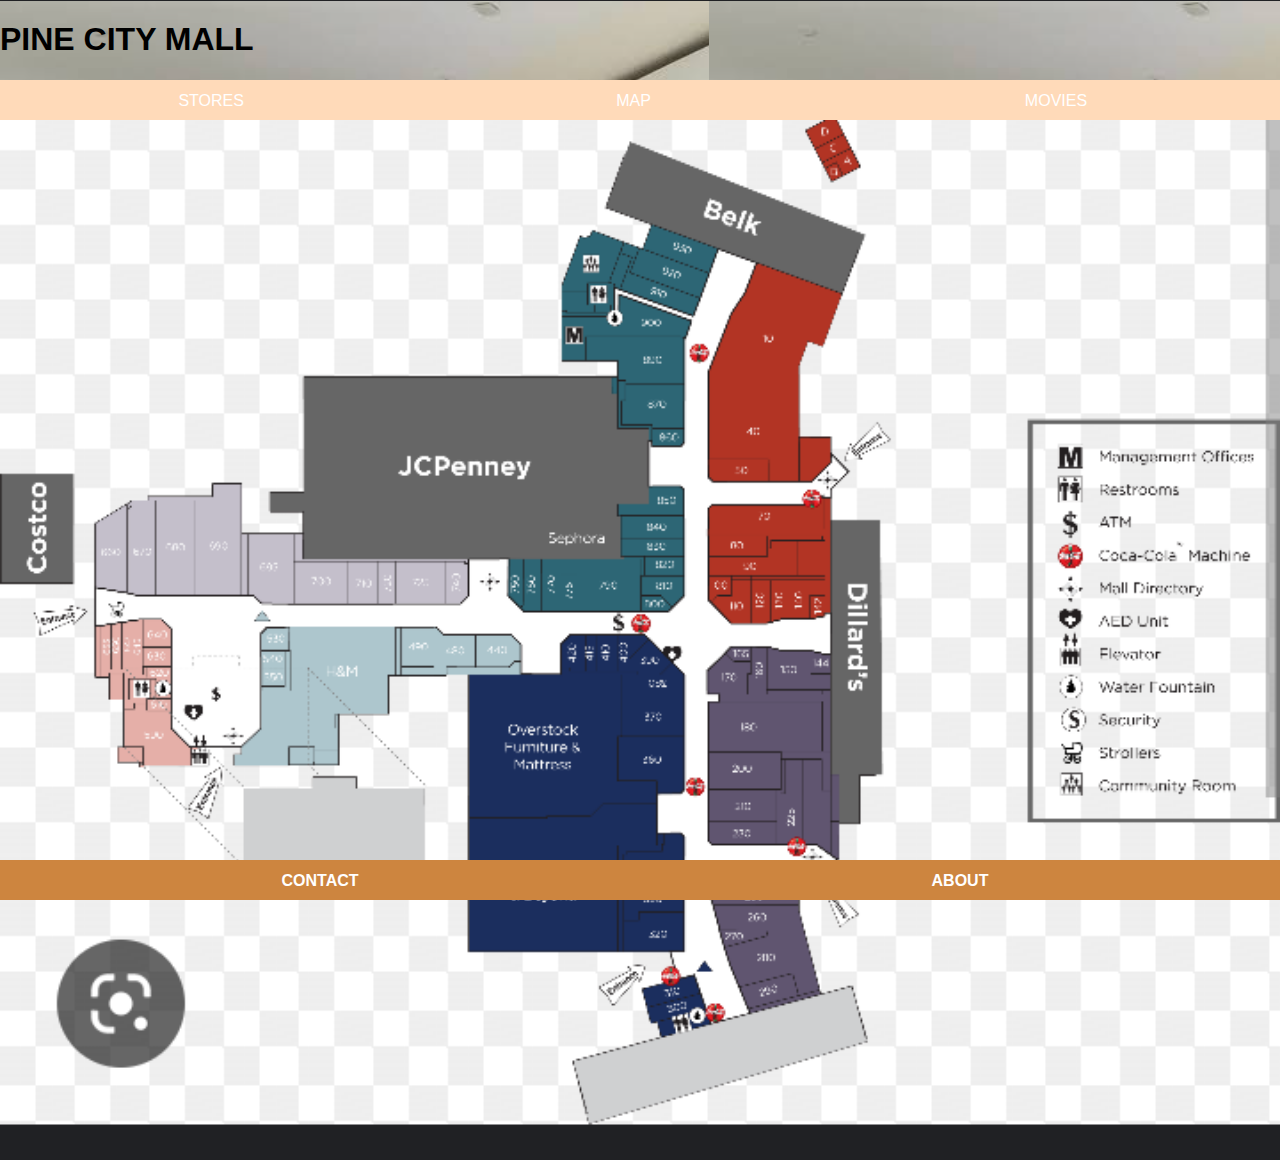
<file: index.html>
<!DOCTYPE html>
<html>
    <head>
        <link rel="stylesheet" href="style.css">
    </head>

    <body>
        <div id="header">
          <h1>PINE CITY MALL</h1>
        </div>
        <div id="tabs-top">
            <a href="stores.html">STORES</a>
            <a href="index.html">MAP</a>
            <a href="movies.html">MOVIES</a>
        </div>
        <div id="main-home">
            <img src="images/Screenshot_20221101-062104~2.png" width="100%"/>
        </div>
        <div id="tabs-bottom">
            <a href="contact.html">CONTACT</a>
            <a href="about.html">ABOUT</a>
        </div>
    </body>
</html>
</file>
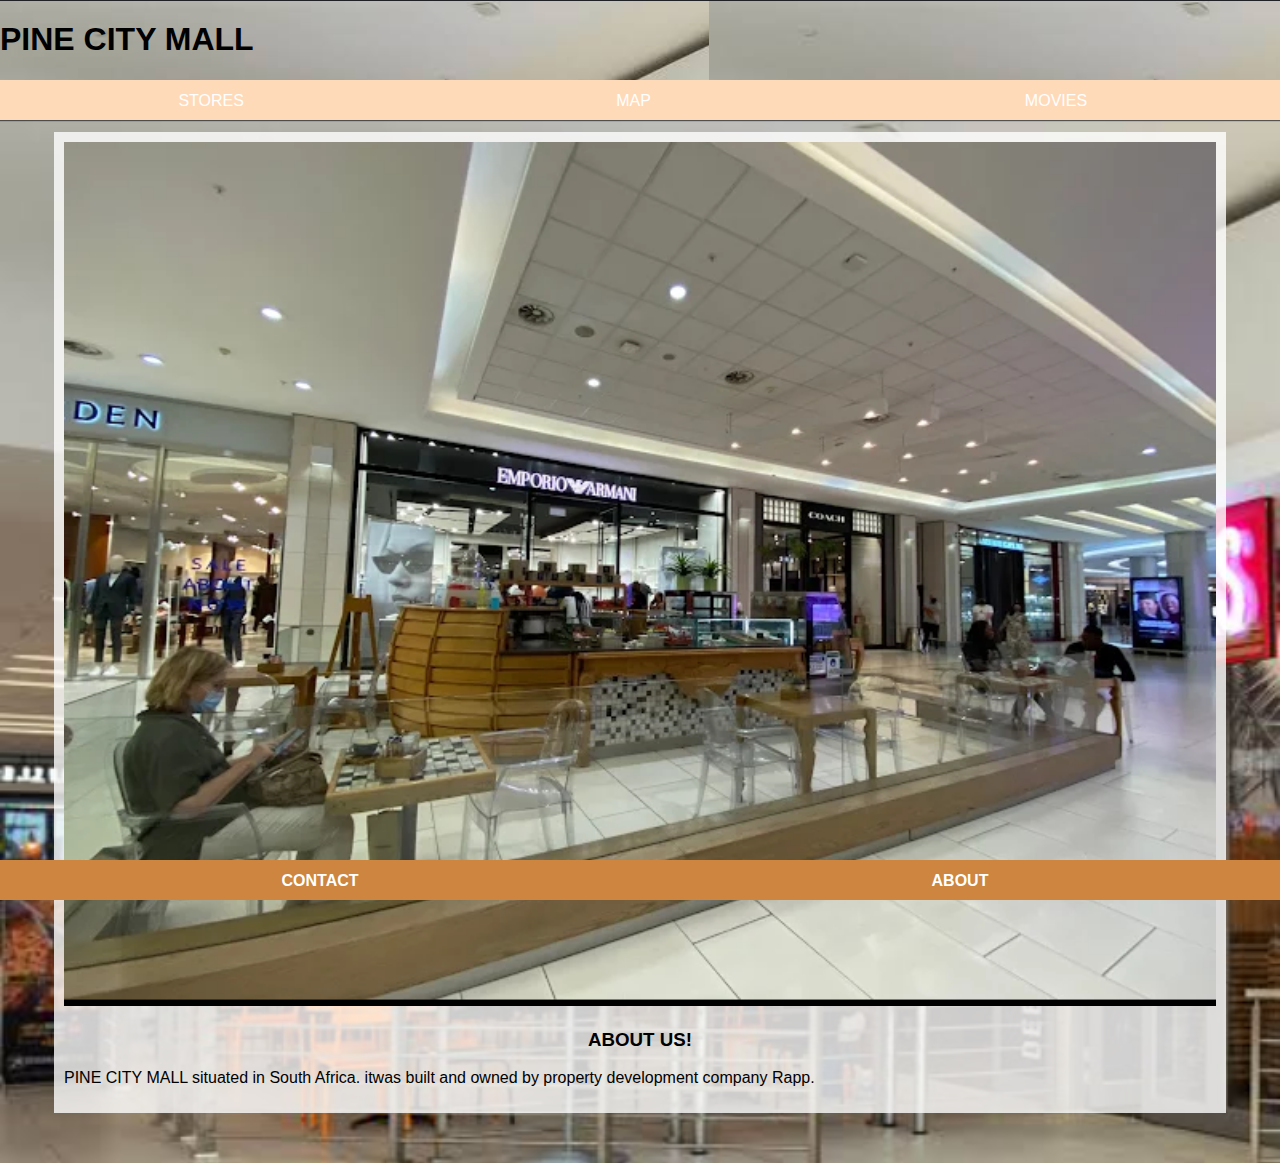
<file: about.html>
<!DOCTYPE html>
<html>
      <head>
            <link rel="stylesheet" href="style.css">
      </head>

      <body>
            <div id="header">
                  <h1>PINE CITY MALL</h1>
            </div>
            <div id="tabs-top">
                  <a href="stores.html">STORES</a>
                  <a href="index.html">MAP</a>
                  <a href="movies.html">MOVIES</a>
            </div>
            <div id="main">
                  <div id="content">
                       <div id="info-box-full">
                            <img src="images/MALL.png"/>
                            <h3>ABOUT US!</h3>
                            <p>PINE CITY MALL situated in South Africa. itwas built and owned by property development company Rapp.</p>
          </div>
            </div>
     <div id="tabs-bottom">
                   <a href="contact.html">CONTACT</a>
                   <a href="about.html">ABOUT</a>
            </div>
      </body>
</html>
</file>
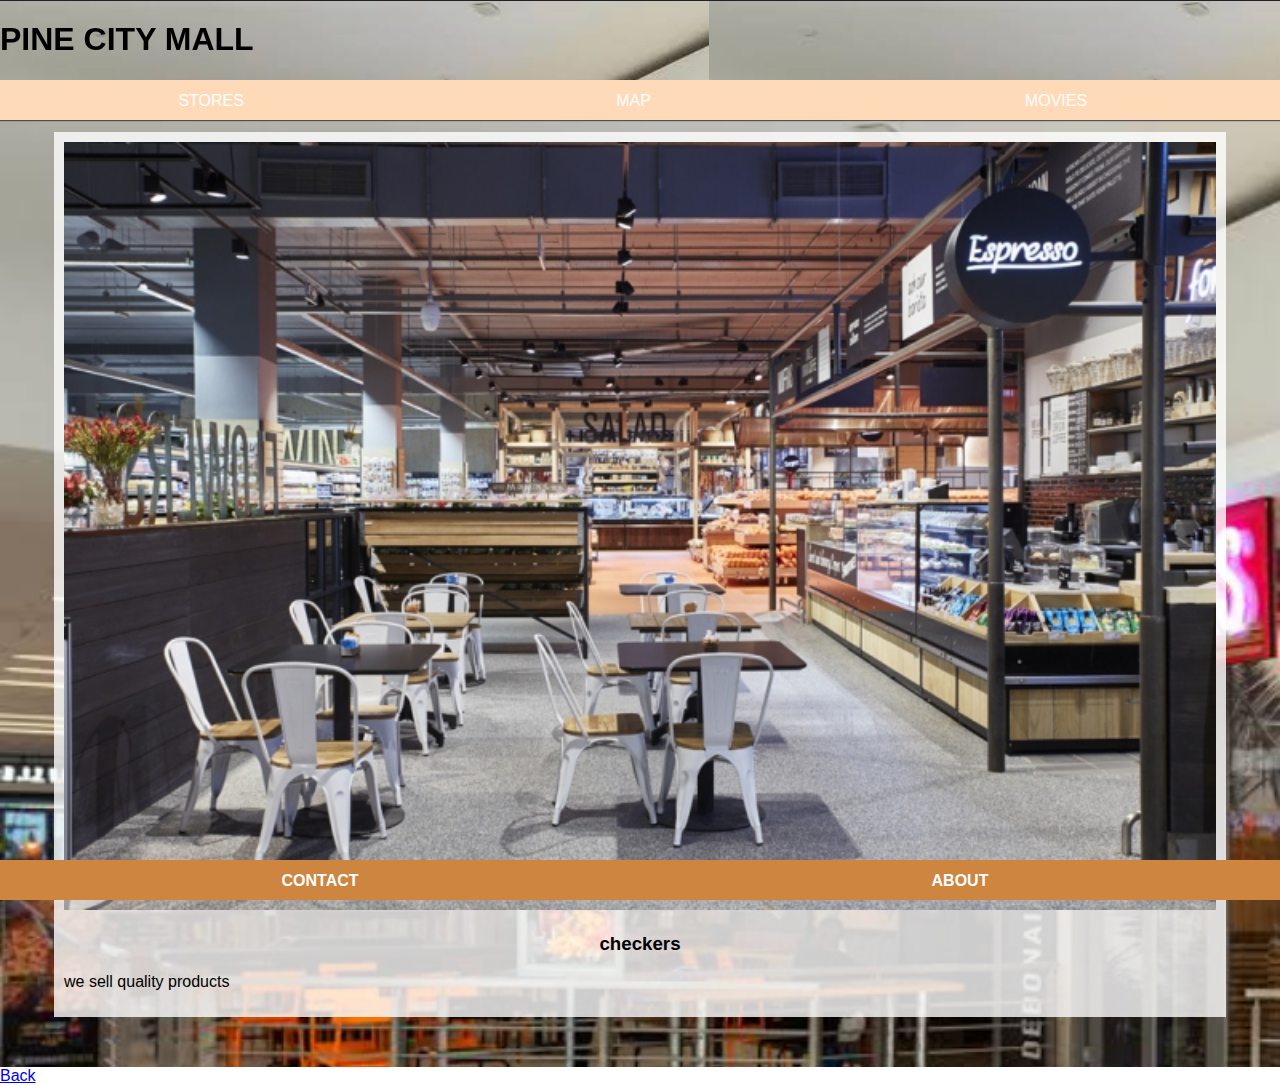
<file: checkers.html>
<!DOCTYPE html>
<html>
      <head>
            <link rel="stylesheet" href="style.css">
      </head>

      <body>
            <div id="header">
                  <H1>PINE CITY MALL</H1>>
            </div>
            <div id="tabs-top">
                  <a href="stores.html">STORES</a>
                  <a href="index.html">MAP</a>
                  <a href="movies.html">MOVIES</a>
            </div>
            <div id="main">
                  <div id="content">
                       <div id="info-box-full">
                            <img src="images/checkers-inside1.jpg"/>
                            <h3>checkers </h3>
                            <p>we sell quality products </p>
     </div>
          </div>
            </div>
     <div id="tabs-bottom">
                   <a href="contact.html">CONTACT</a>
                   <a href="about.html">ABOUT</a>
            </div>
            <a href="index.html">Back</a>
      </body>
</html>
</file>
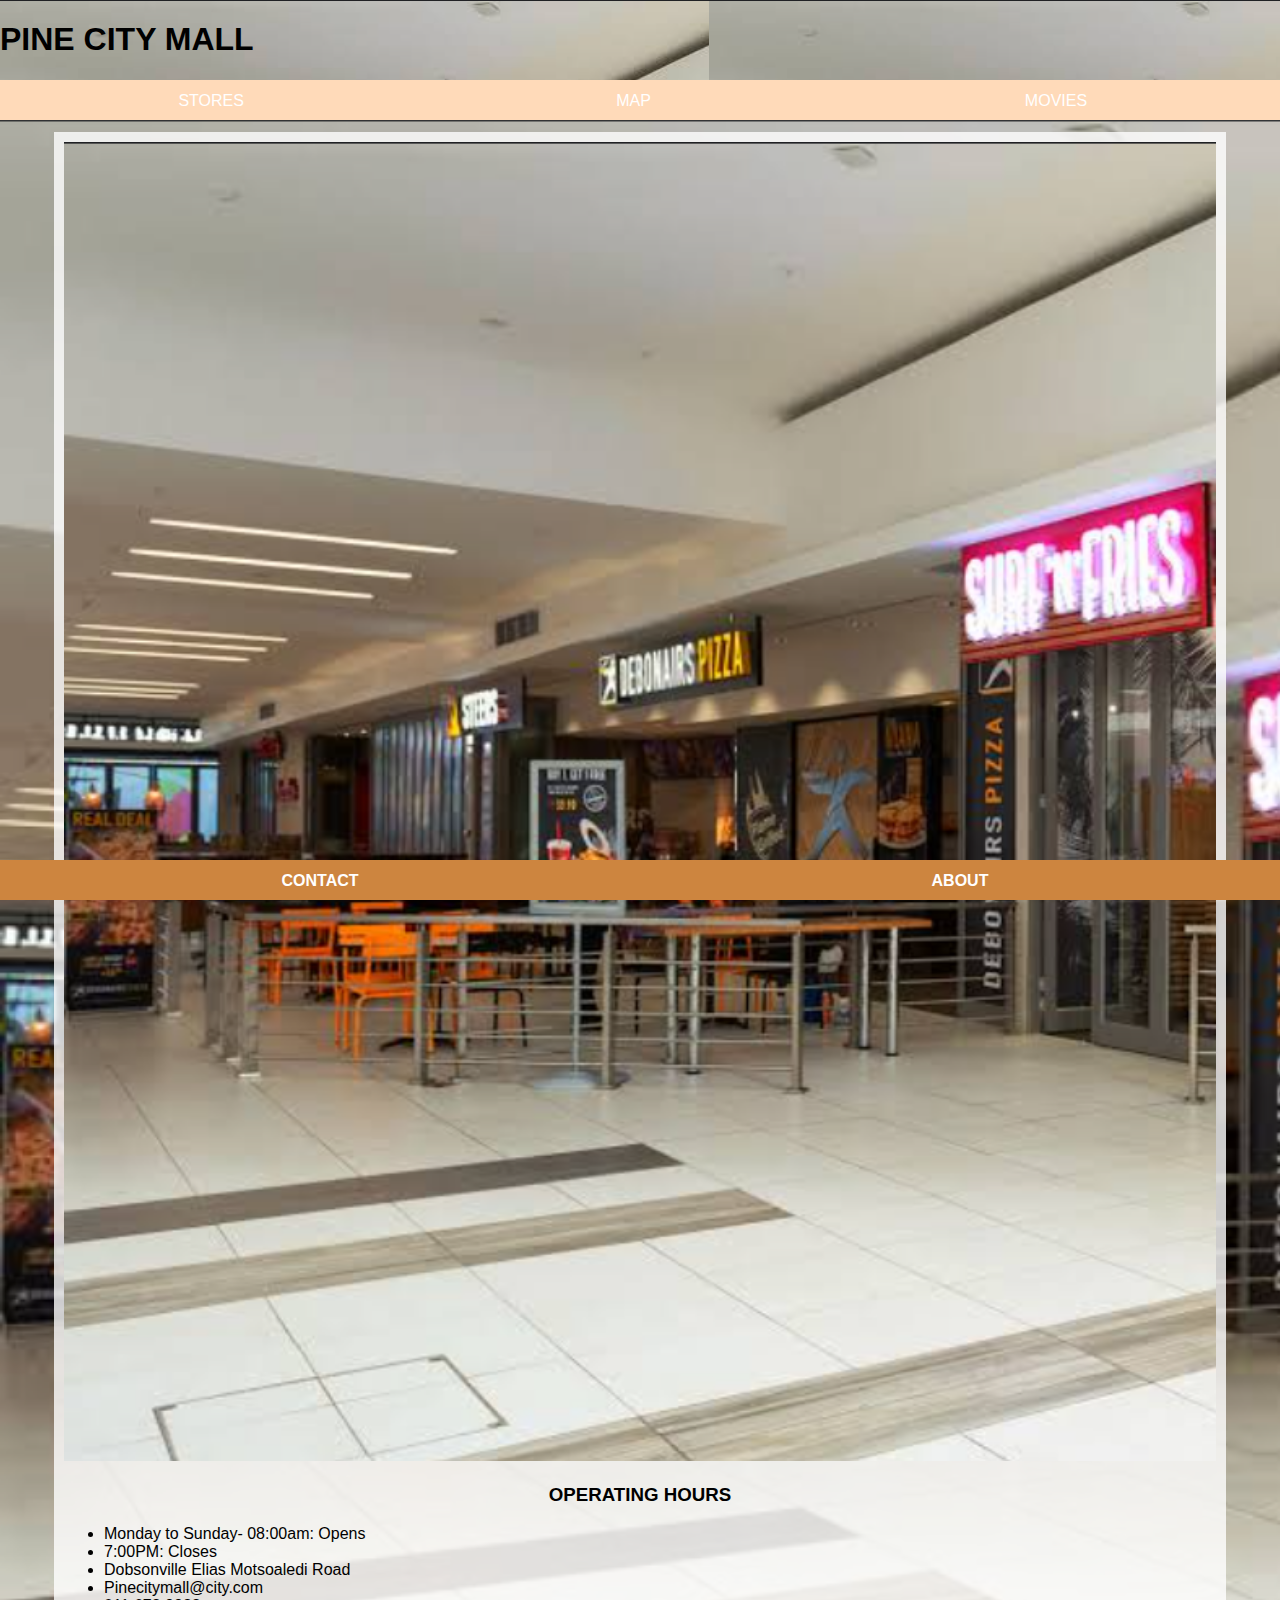
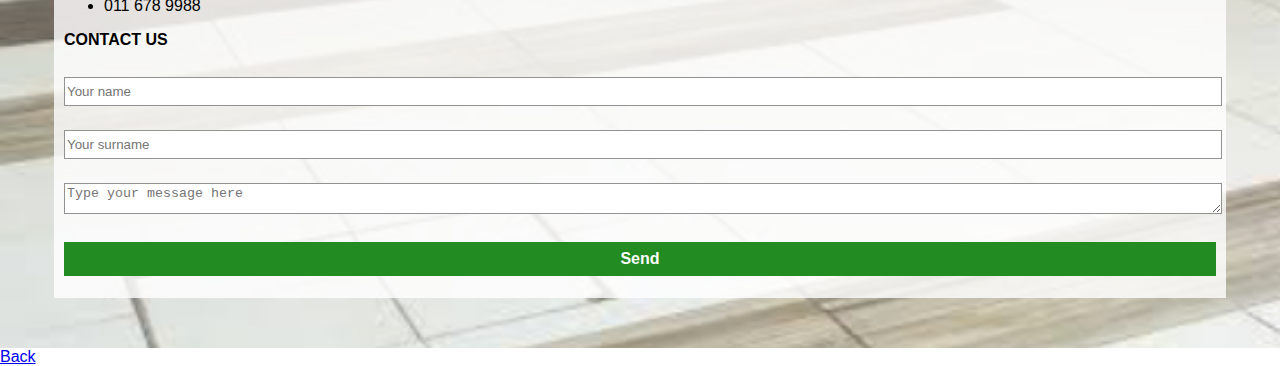
<file: contact.html>
<!DOCTYPE html>
<html>
    <head>
        <link rel="stylesheet" href="style.css">
    </head>
    
    <body>
        <div id="header">
             <h1>PINE CITY MALL</h1>
        </div>
        <div id="tabs-top">
             <a href="stores.html">STORES</a> 
             <a href="index.html">MAP</a>
             <a href="movies.html">MOVIES</a>
        </div>
        <div id="main">
             <div id="content">
                   <div id="info-box-full">
                       <img src="images/mall (2).png">
                       <h3>OPERATING HOURS</h3>
                       <ul>
                        <li> Monday to Sunday- 08:00am: Opens</li>
                        <li>7:00PM: Closes</li>
                        <li>Dobsonville Elias Motsoaledi Road</li>
                        <li>Pinecitymall@city.com</li>
                        <li>011 678 9988</li>
                    </ul>
                      <p><strong>CONTACT US</strong></p>
                      <input type="text" placeholder="Your name" id="name">
                      <input type="text" placeholder="Your surname" id="surname">
                      <textarea placeholder="Type your message here"></textarea>
                      <a class="button" href="message-received.html">Send</a>
                   </div>
             </div>
        </div>
        <div id="tabs-bottom">
            <a href="contact.html">CONTACT</a>
            <a href="about.html">ABOUT</a>
     </div>
        <a href="index.html">Back</a>
    </body>
</html>
</file>
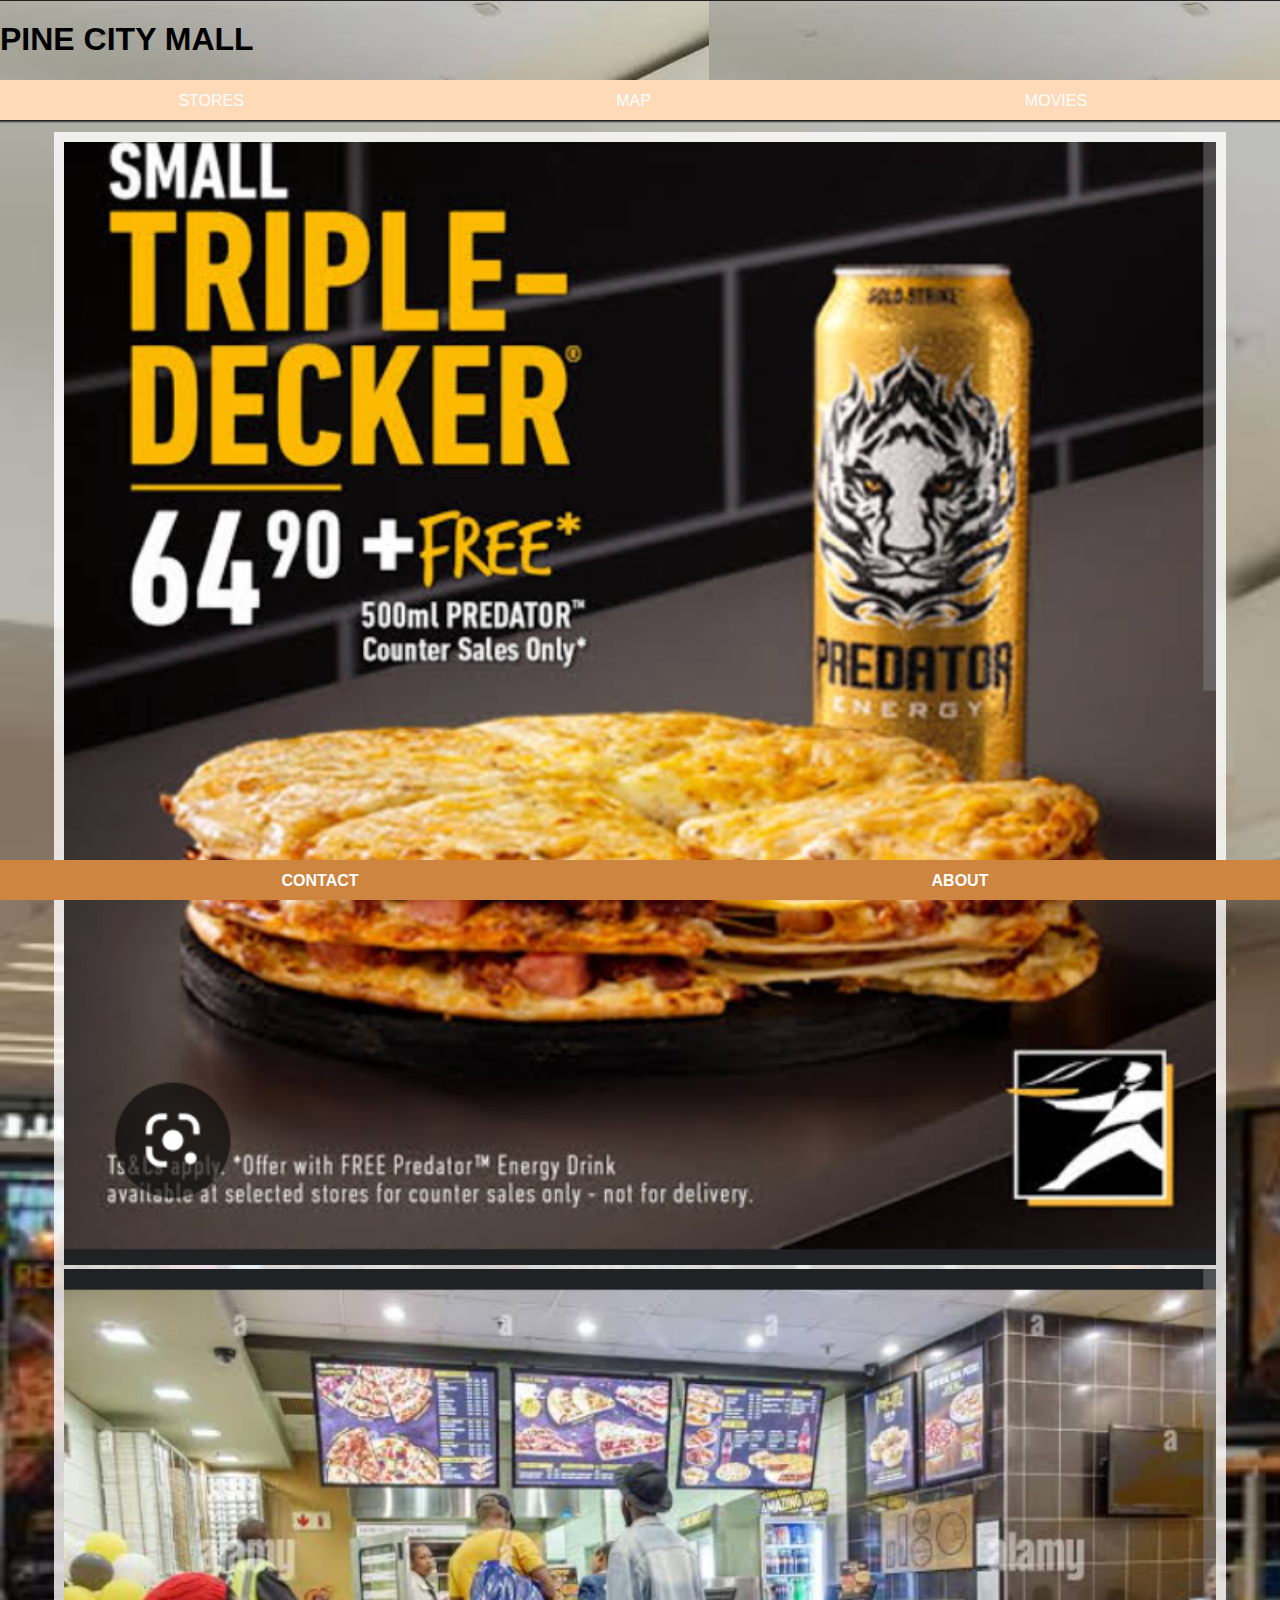
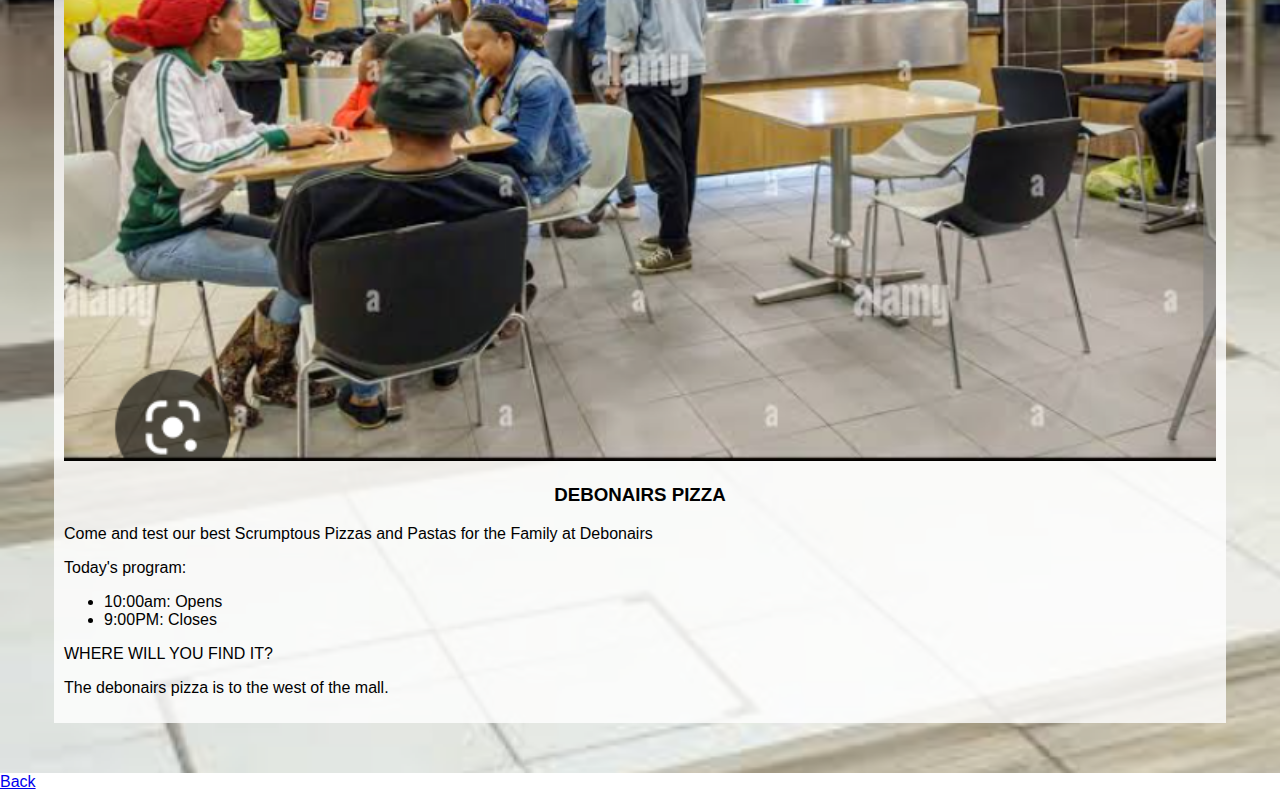
<file: debonairs.html>
<!DOCTYPE html>
<html>
    <head>
        <link rel="stylesheet" href="style.css">
    </head>
    
    <body>
        <div id="header">
            <h1>PINE CITY MALL</h1>
        </div>
        <div id="tabs-top">
             <a href="stores.html">STORES</a> 
             <a href="index.html">MAP</a>
             <a href="movies.html">MOVIES</a>
        </div>
        <div id="main">
             <div id="content">
                   <div id="info-box-full">
                       <img src="images/debbonairs.png">
                       <img src="images/debbonairs inside.png">
                       <h3>DEBONAIRS PIZZA</h3>
                       <p>Come and test our best Scrumptous Pizzas and Pastas for the Family at Debonairs</p>
                         <p>Today's program:</p>
                         <ul>
                             <li>10:00am: Opens</li>
                             <li>9:00PM: Closes</li>
                         </ul>
                         <p>WHERE WILL YOU FIND IT?</p>
                         <p>The debonairs pizza is to the west of the mall.</p> 
                   </div>
             </div>
        </div>
        <div id="tabs-bottom">
            <a href="contact.html">CONTACT</a>
            <a href="about.html">ABOUT</a>
     </div>
        <a href="index.html">Back</a>
    </body>
</html>
</file>
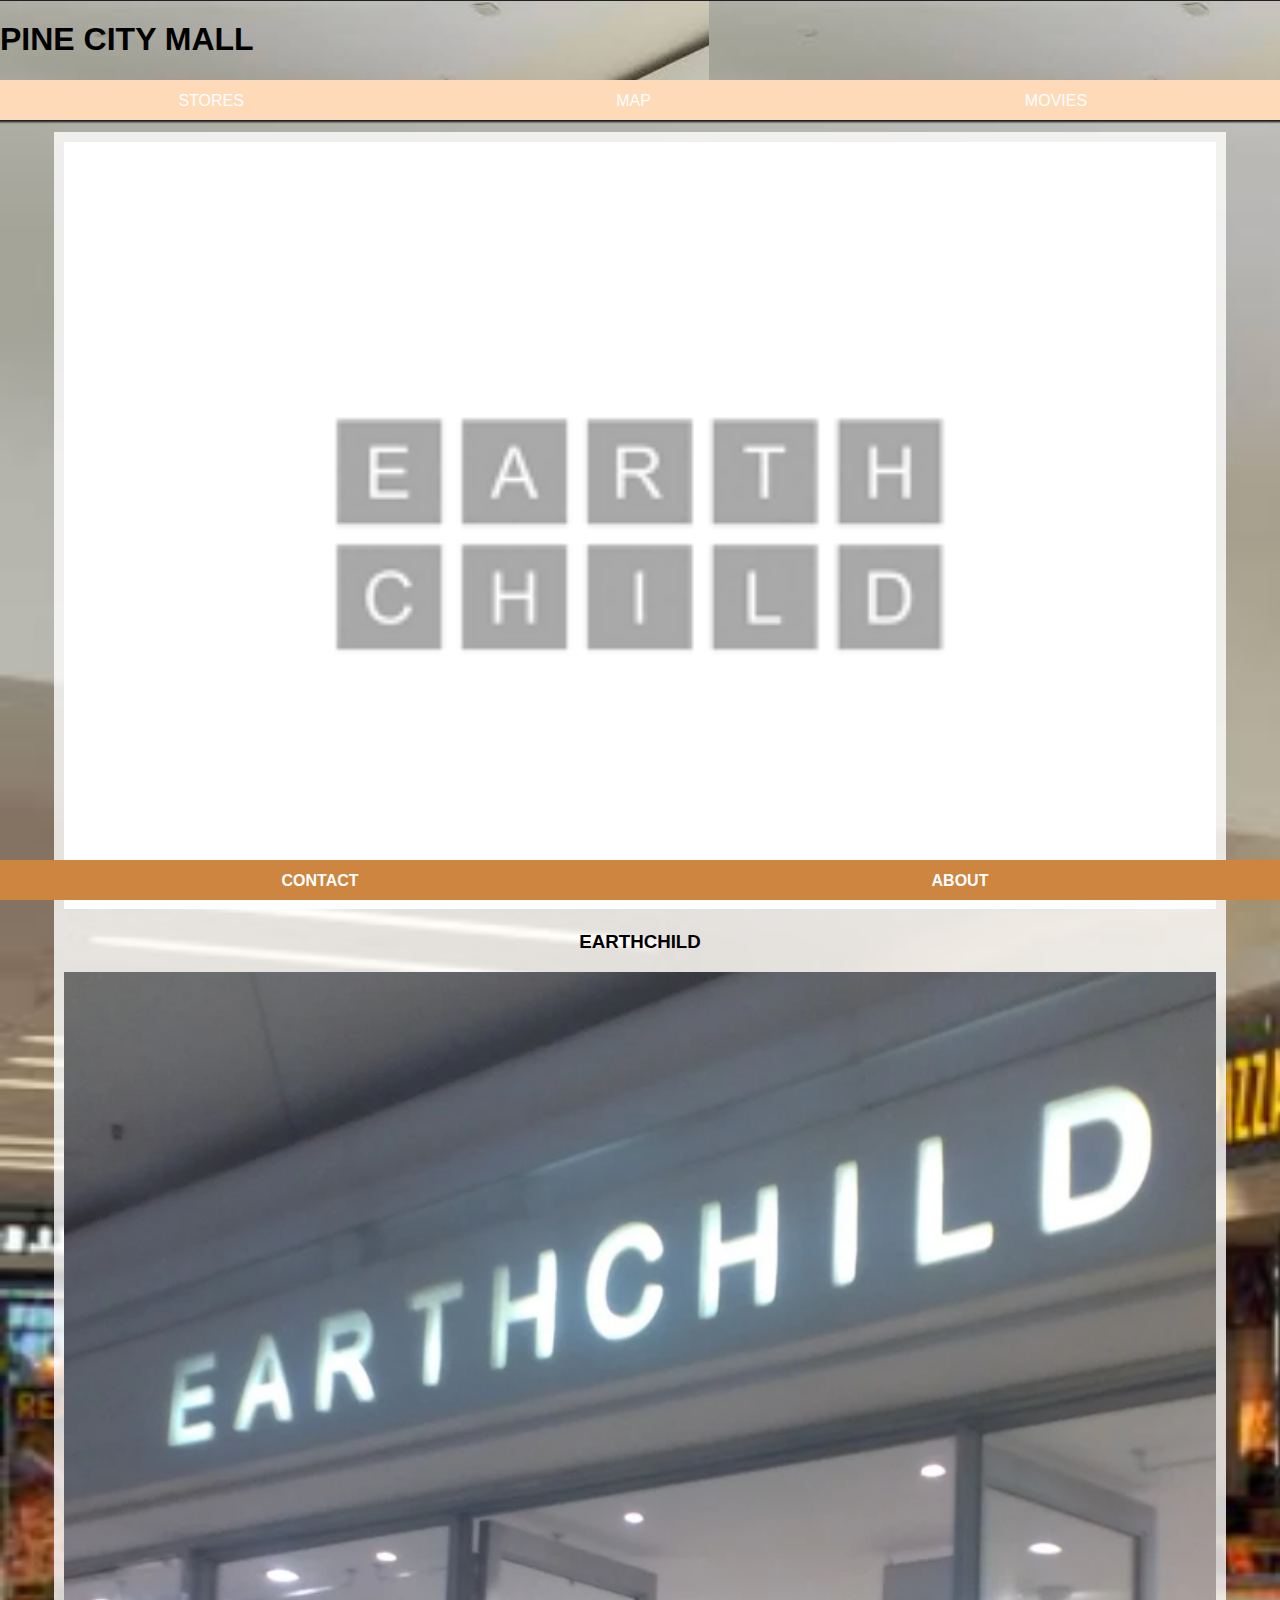
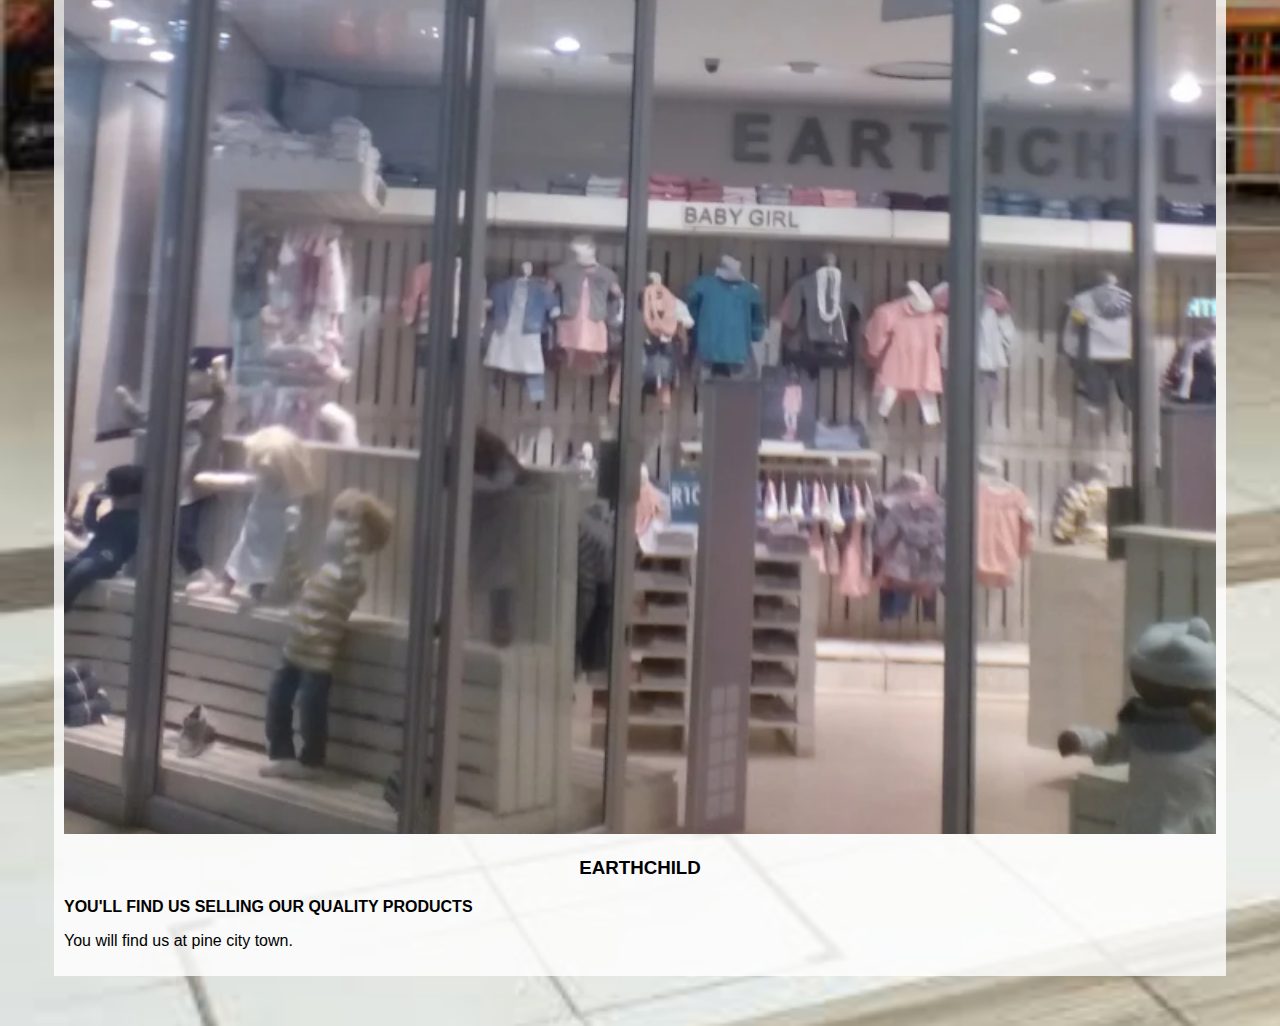
<file: earthchild.html>
<!DOCTYPE html>
<html>
      <head>
            <link rel="stylesheet" href="style.css">
      </head>

      <body>
            <div id="header">
                  <h1>PINE CITY MALL</h1>
            </div>
            <div id="tabs-top">
                  <a href="stores.html">STORES</a>
                  <a href="index.html">MAP</a>
                  <a href="movies.html">MOVIES</a>
            </div>
            <div id="main">
                  <div id="content">
                       <div id="info-box-full">
                            <img src="images/earth child logo.png"/>
                            <h3>EARTHCHILD</h3>
    <img src="images/earthchild outside 2.png" />
     <h3>EARTHCHILD</h3>
   <strong><p>YOU'LL FIND US SELLING OUR QUALITY PRODUCTS</p></strong>
    <p>You will find us at pine city town.</p>
     </div>
          </div>
            </div>
     <div id="tabs-bottom">
                   <a href="contact.html">CONTACT</a>
                   <a href="about.html">ABOUT</a>
            </div>
      </body>
</html>
</file>
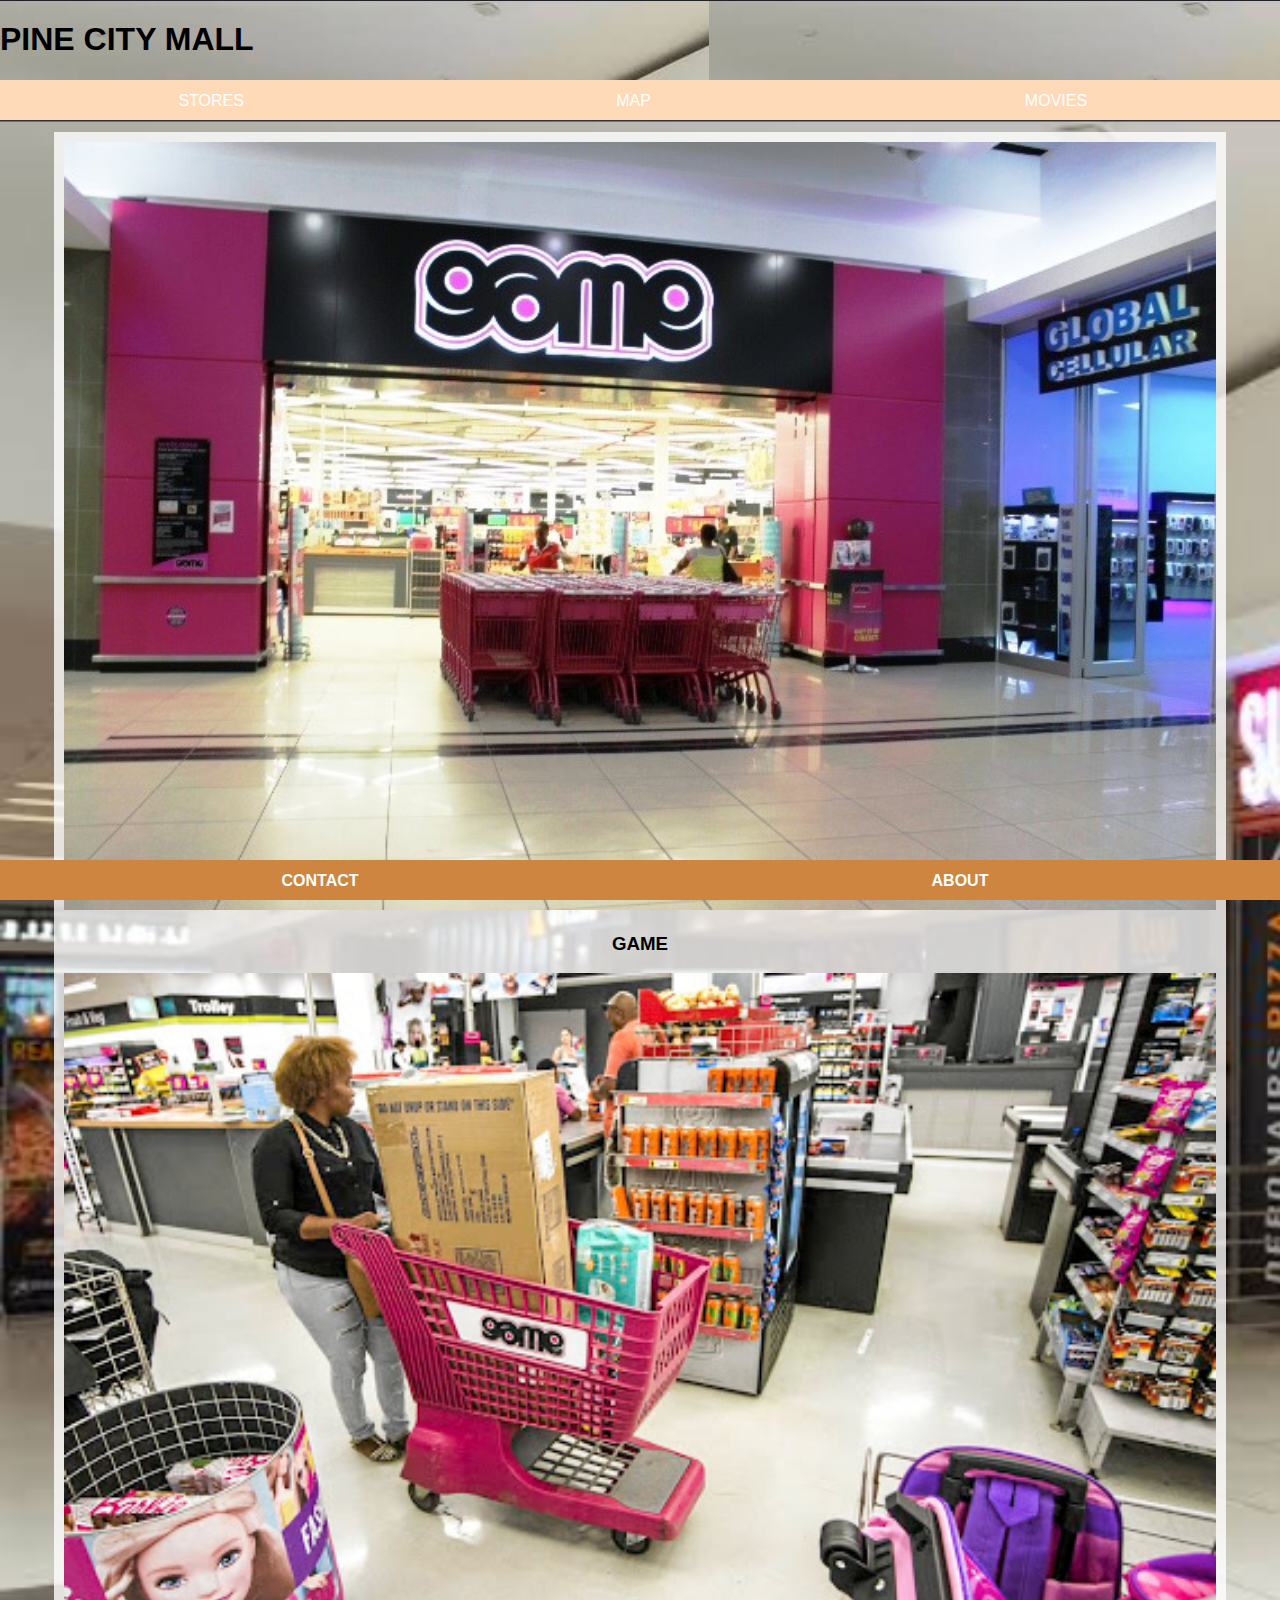
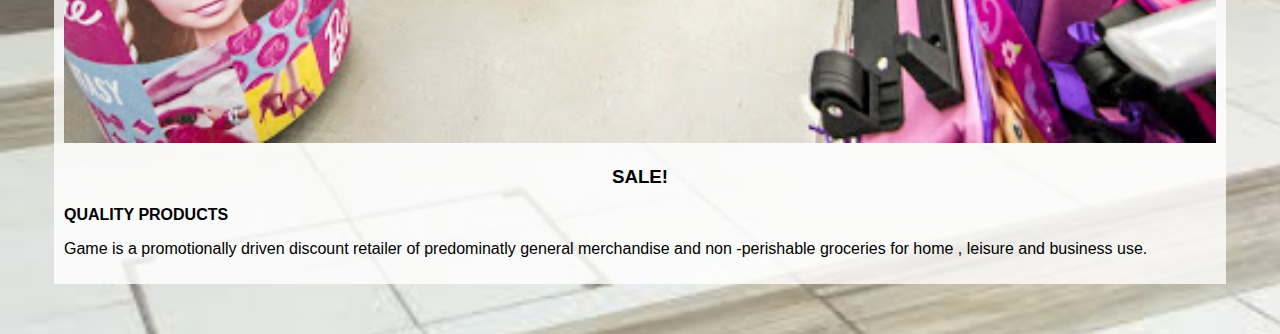
<file: game.html>
<!DOCTYPE html>
<html>
      <head>
            <link rel="stylesheet" href="style.css">
      </head>

      <body>
            <div id="header">
                  <h1>PINE CITY MALL</h1>
            </div>
            <div id="tabs-top">
                  <a href="stores.html">STORES</a>
                  <a href="index.html">MAP</a>
                  <a href="movies.html">MOVIES</a>
            </div>
            <div id="main">
                  <div id="content">
                       <div id="info-box-full">
                            <img src="images/game-outside1.jpg"/>
                            <h3>GAME</h3>
    <img src="images/game-inside1.jpg" />
     <h3>SALE!</h3>
   <strong><p>QUALITY PRODUCTS</p></strong>
    <p>Game is a promotionally driven discount retailer of predominatly general merchandise and non -perishable groceries for home , leisure and business use.</p>
     </div>
          </div>
            </div>
     <div id="tabs-bottom">
                   <a href="contact.html">CONTACT</a>
                   <a href="about.html">ABOUT</a>
            </div>
      </body>
</html>
</file>
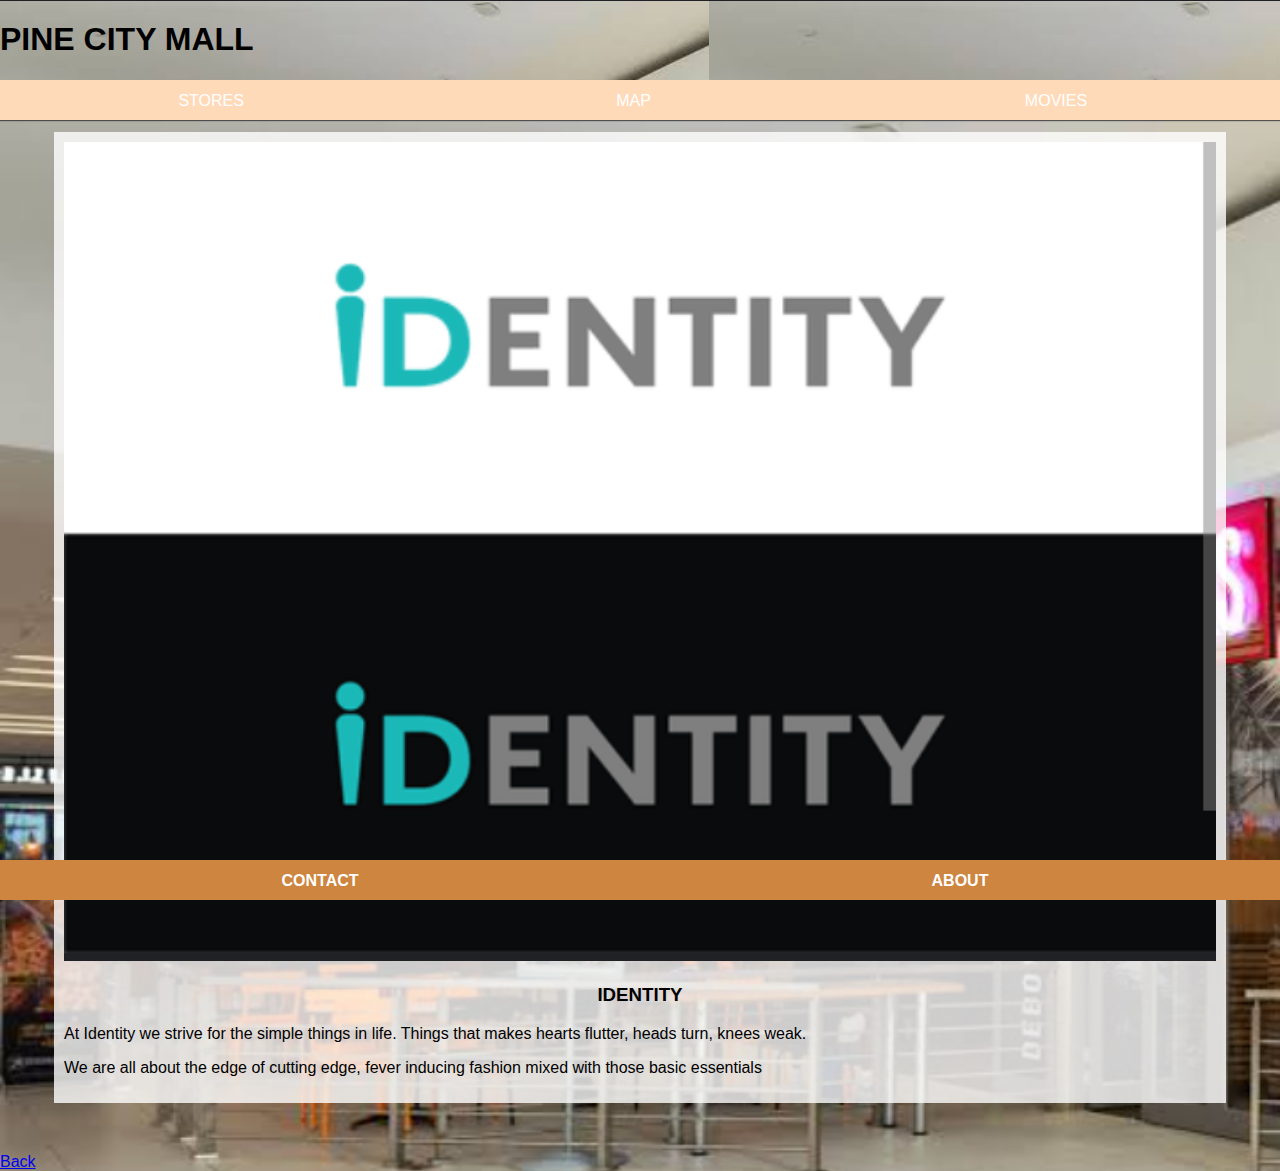
<file: identity.html>
<!DOCTYPE html>
<html>
      <head>
            <link rel="stylesheet" href="style.css">
      </head>

      <body>
            <div id="header">
                  <h1>PINE CITY MALL</h1>
            </div>
            <div id="tabs-top">
                  <a href="stores.html">STORES</a>
                  <a href="index.html">MAP</a>
                  <a href="movies.html">MOVIES</a>
            </div>
            <div id="main">
                  <div id="content">
                       <div id="info-box-full">
                            <img src="images/identity logo.png"/>
                            <h3>IDENTITY</h3>
                            <p>At Identity we strive for the simple things in life. Things that makes hearts flutter, heads turn, knees weak.</p>
                            <p>We are all about the edge of cutting edge, fever inducing fashion mixed with those basic essentials</p>
                           
          </div>
            </div>
     <div id="tabs-bottom">
                   <a href="contact.html">CONTACT</a>
                   <a href="about.html">ABOUT</a>
            </div>
            <a href="index.html">Back</a>
      </body>

</html>
</file>
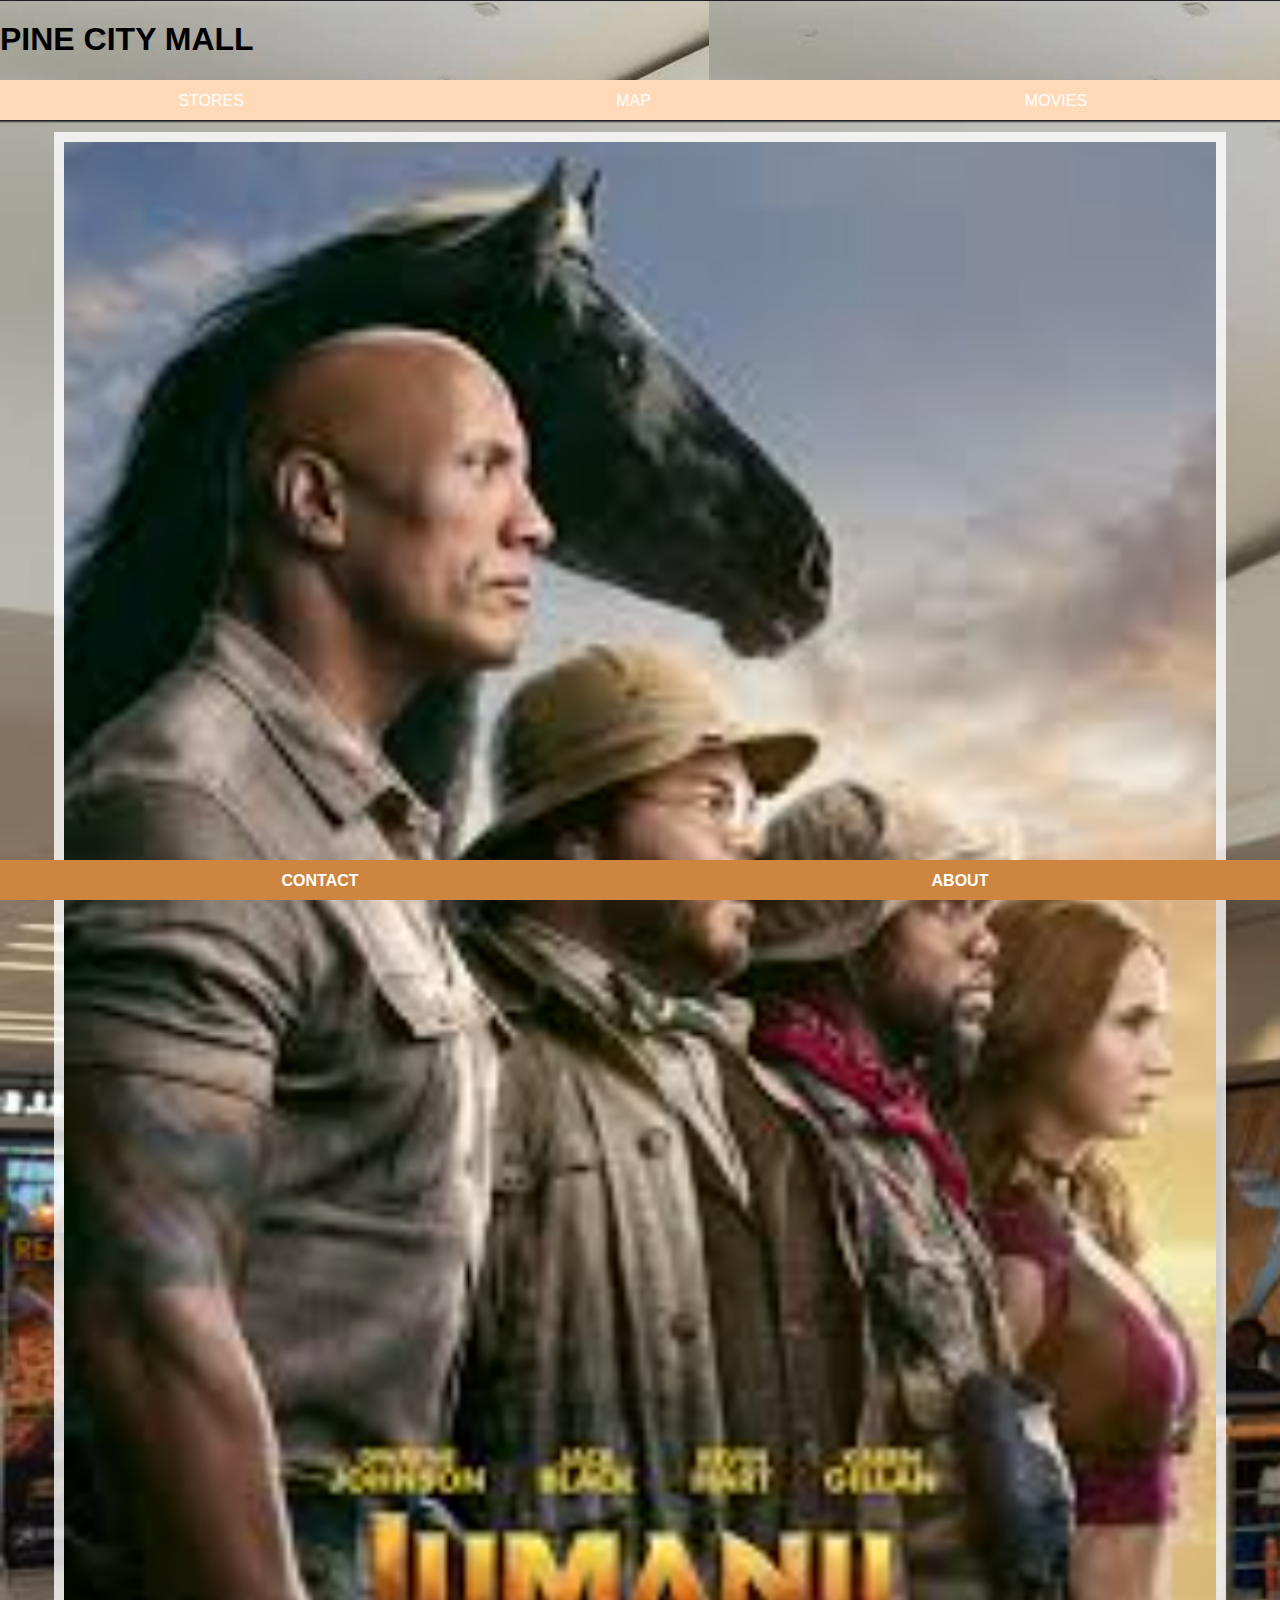
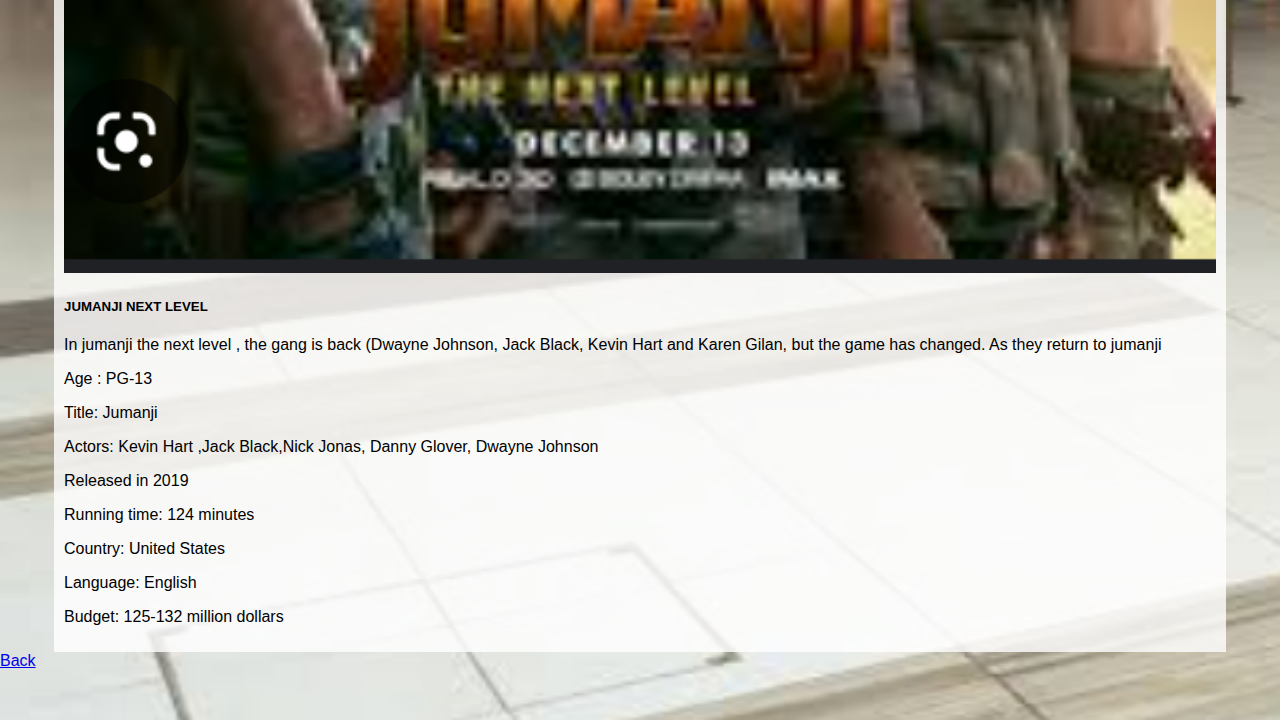
<file: jumanji 2.html>
<!DOCTYPE html>
<html>
    <head>
        <link rel="stylesheet" href="style.css">
    </head>
    
    <body>
        <div id="header">
             <h1>PINE CITY MALL</h1>
        </div>
        <div id="tabs-top">
             <a href="stores.html">STORES</a> 
             <a href="index.html">MAP</a>
             <a href="movies.html">MOVIES</a>
        </div>
        <div id="main">
             <div id="content">
                   <div id="info-box-full">
                       <img src="images/jumanji 2.png">
                       <h5>JUMANJI NEXT LEVEL</h5>
                    <p>In jumanji the next level , the gang is back (Dwayne Johnson, Jack Black, Kevin Hart and Karen Gilan, but the game has changed. As they return to jumanji</p>
                    <p>Age : PG-13</p>
                    <p>Title: Jumanji</p>
                    <p>Actors: Kevin Hart ,Jack Black,Nick Jonas, Danny Glover, Dwayne Johnson</p>
                    <p>Released in 2019</p>
                    <p>Running time: 124 minutes</p>
                    <p>Country: United States</p>
                    <p>Language: English</p>
                    <p>Budget: 125-132 million dollars</p>
                       
                    <div id="tabs-bottom">
                        <a href="contact.html">CONTACT</a>
                        <a href="about.html">ABOUT</a>
                </div>         
             </div>
        <a href="index.html">Back</a>
    </body>
</html>
</file>
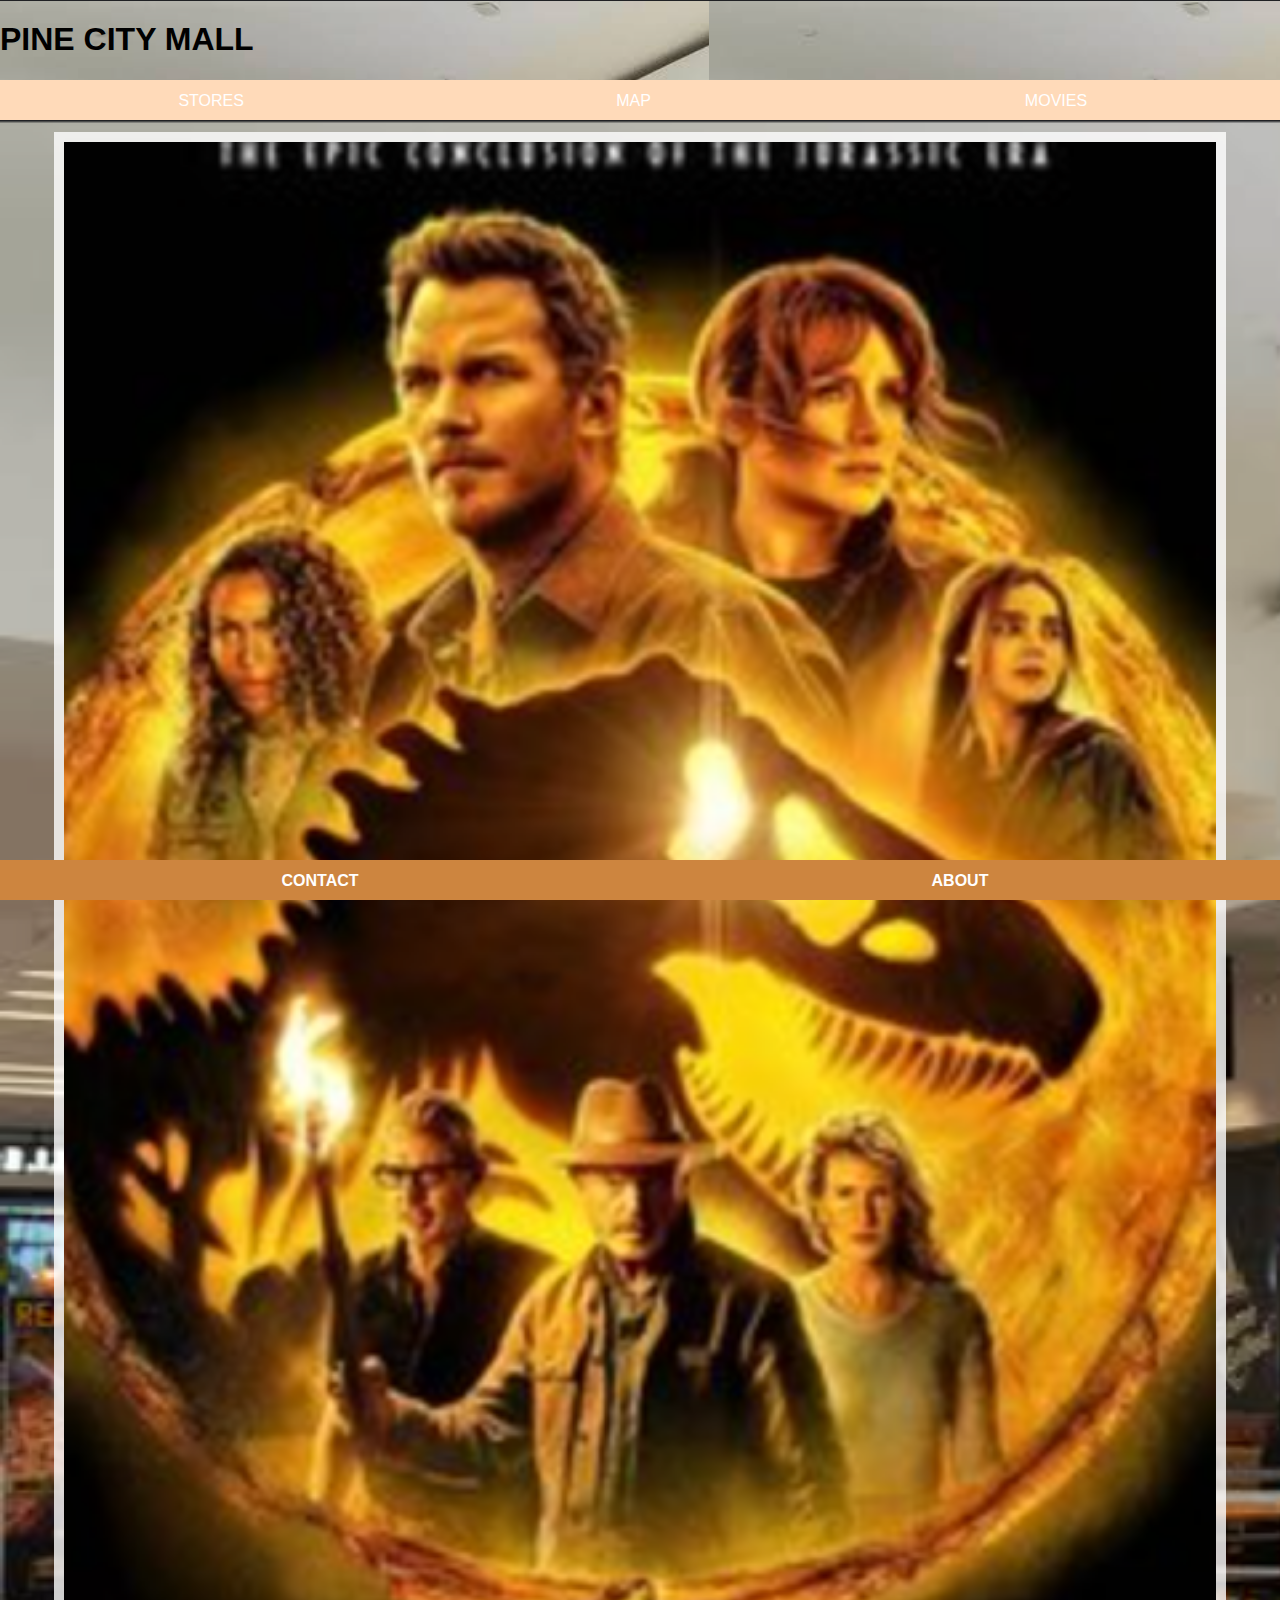
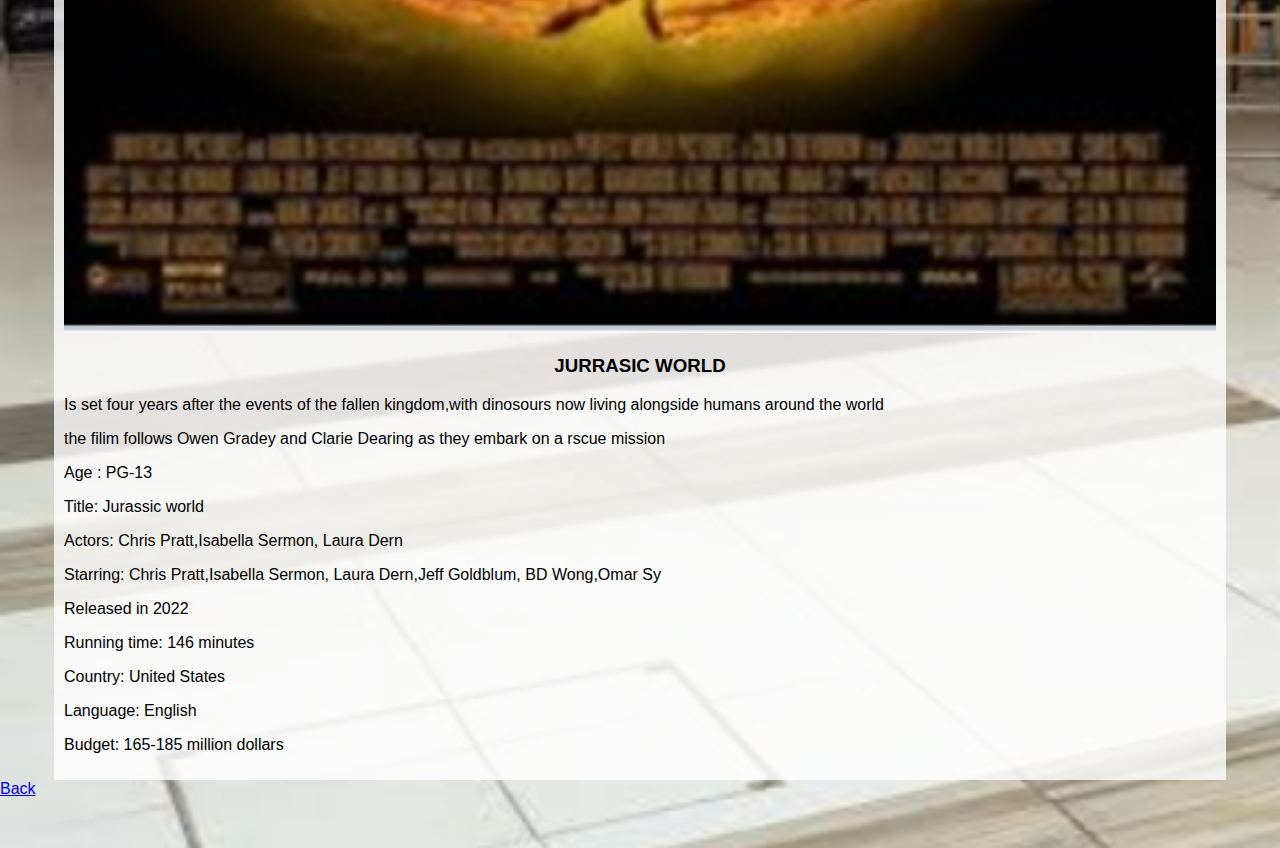
<file: jurassic world.html>
<!DOCTYPE html>
<html>
    <head>
        <link rel="stylesheet" href="style.css">
    </head>
    
    <body>
        <div id="header">
            <h1>PINE CITY MALL</h1>
        </div>
        <div id="tabs-top">
             <a href="stores.html">STORES</a> 
             <a href="index.html">MAP</a>
             <a href="movies.html">MOVIES</a>
        </div>
        <div id="main">
             <div id="content">
                   <div id="info-box-full">
                       <img src="images/jurrasic world.png">
                       <h3>JURRASIC WORLD</h3>
                       <p>Is set four years after the events of the fallen kingdom,with dinosours now living alongside humans around the world</p>
                       <p>the filim follows Owen Gradey and Clarie Dearing as they embark on a rscue mission </p>
                      
                       <p>Age : PG-13</p>
                       <p>Title: Jurassic world</p>
                       <p>Actors: Chris Pratt,Isabella Sermon, Laura Dern</p>
                       <p>Starring: Chris Pratt,Isabella Sermon, Laura Dern,Jeff Goldblum, BD Wong,Omar Sy</p>
                       <p>Released in 2022</p>
                       <p>Running time: 146 minutes</p>
                       <p>Country: United States</p>
                       <p>Language: English</p>
                       <p>Budget: 165-185 million dollars</p>

                <div id="tabs-bottom">
                        <a href="contact.html">CONTACT</a>
                        <a href="about.html">ABOUT</a>
                </div>         
             </div>
        <a href="index.html">Back</a>
    </body>
</html>
</file>
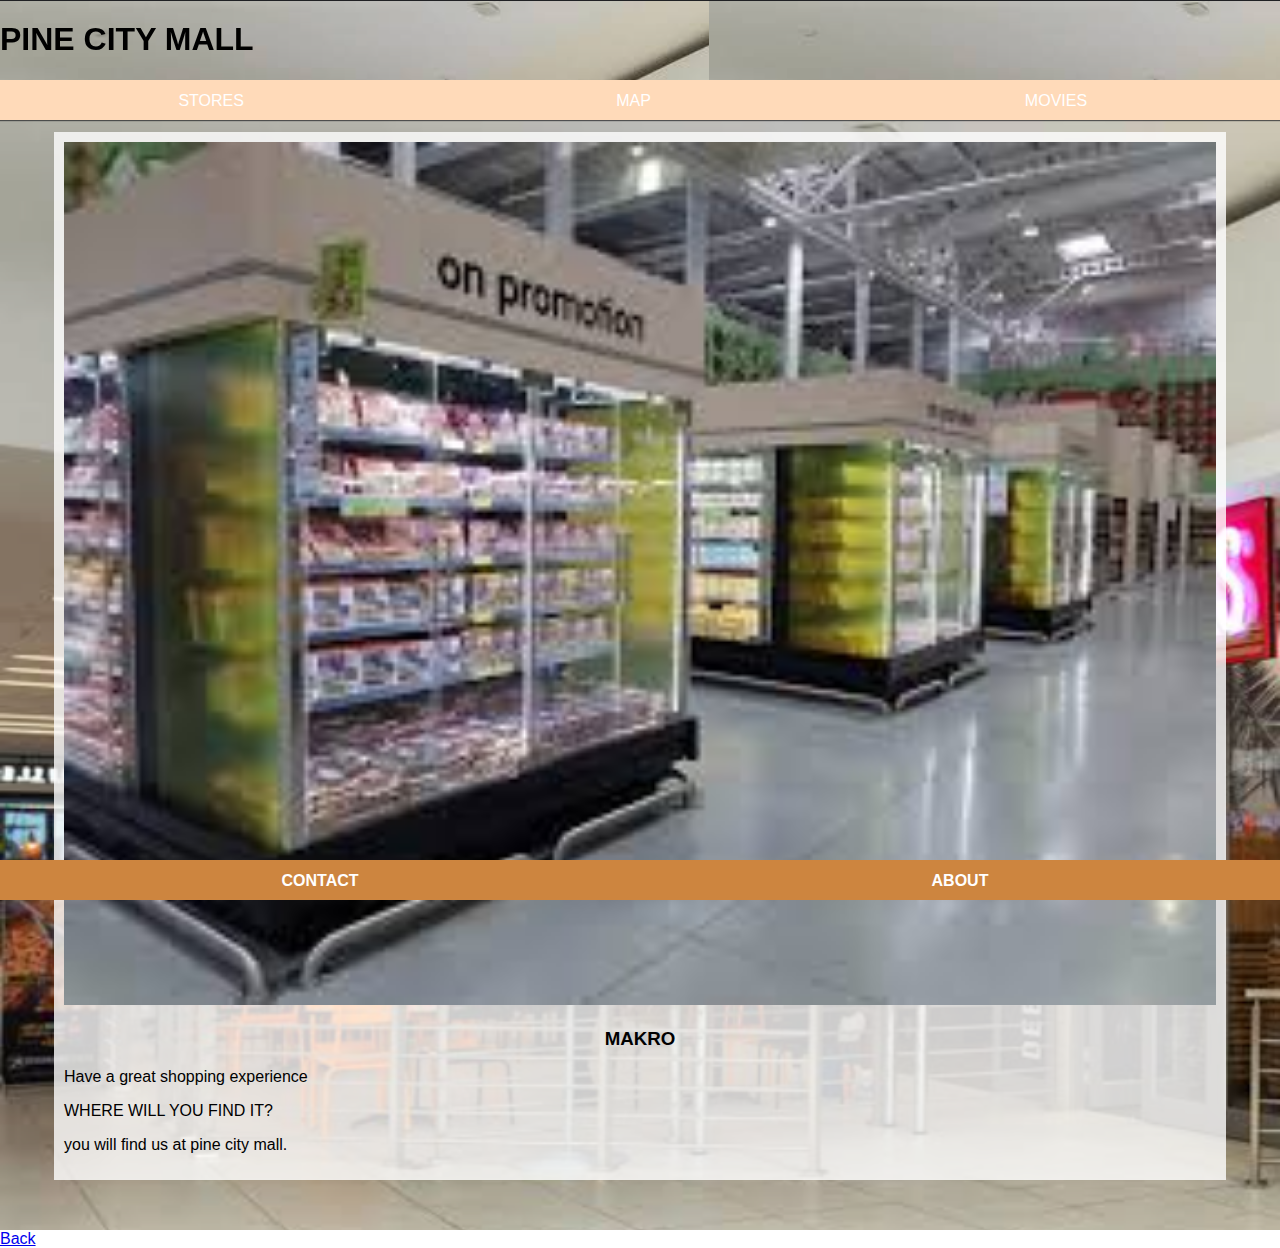
<file: makro.html>
<!DOCTYPE html>
<html>
    <head>
        <link rel="stylesheet" href="style.css">
    </head>
    
    <body>
        <div id="header">
            <h1>PINE CITY MALL</h1>>
        </div>
        <div id="tabs-top">
             <a href="stores.html">STORES</a> 
             <a href="index.html">MAP</a>
             <a href="places.html">MOVIES</a>
        </div>
        <div id="main">
             <div id="content">
                   <div id="info-box-full">
                    <img src="images/makro-inside3.jpg">
                    <h3>MAKRO</h3>
                    <p>Have a great shopping experience</p>
                    
                    <p>WHERE WILL YOU FIND IT?</p>
                    <p>you will find us at pine city mall.</p>
                   </div>
             </div>
        </div>
        <div id="tabs-bottom">
            <a href="contact.html">CONTACT</a>
            <a href="about.html">ABOUT</a>
     </div>
        <a href="index.html">Back</a>
    </body>
</html>
</file>
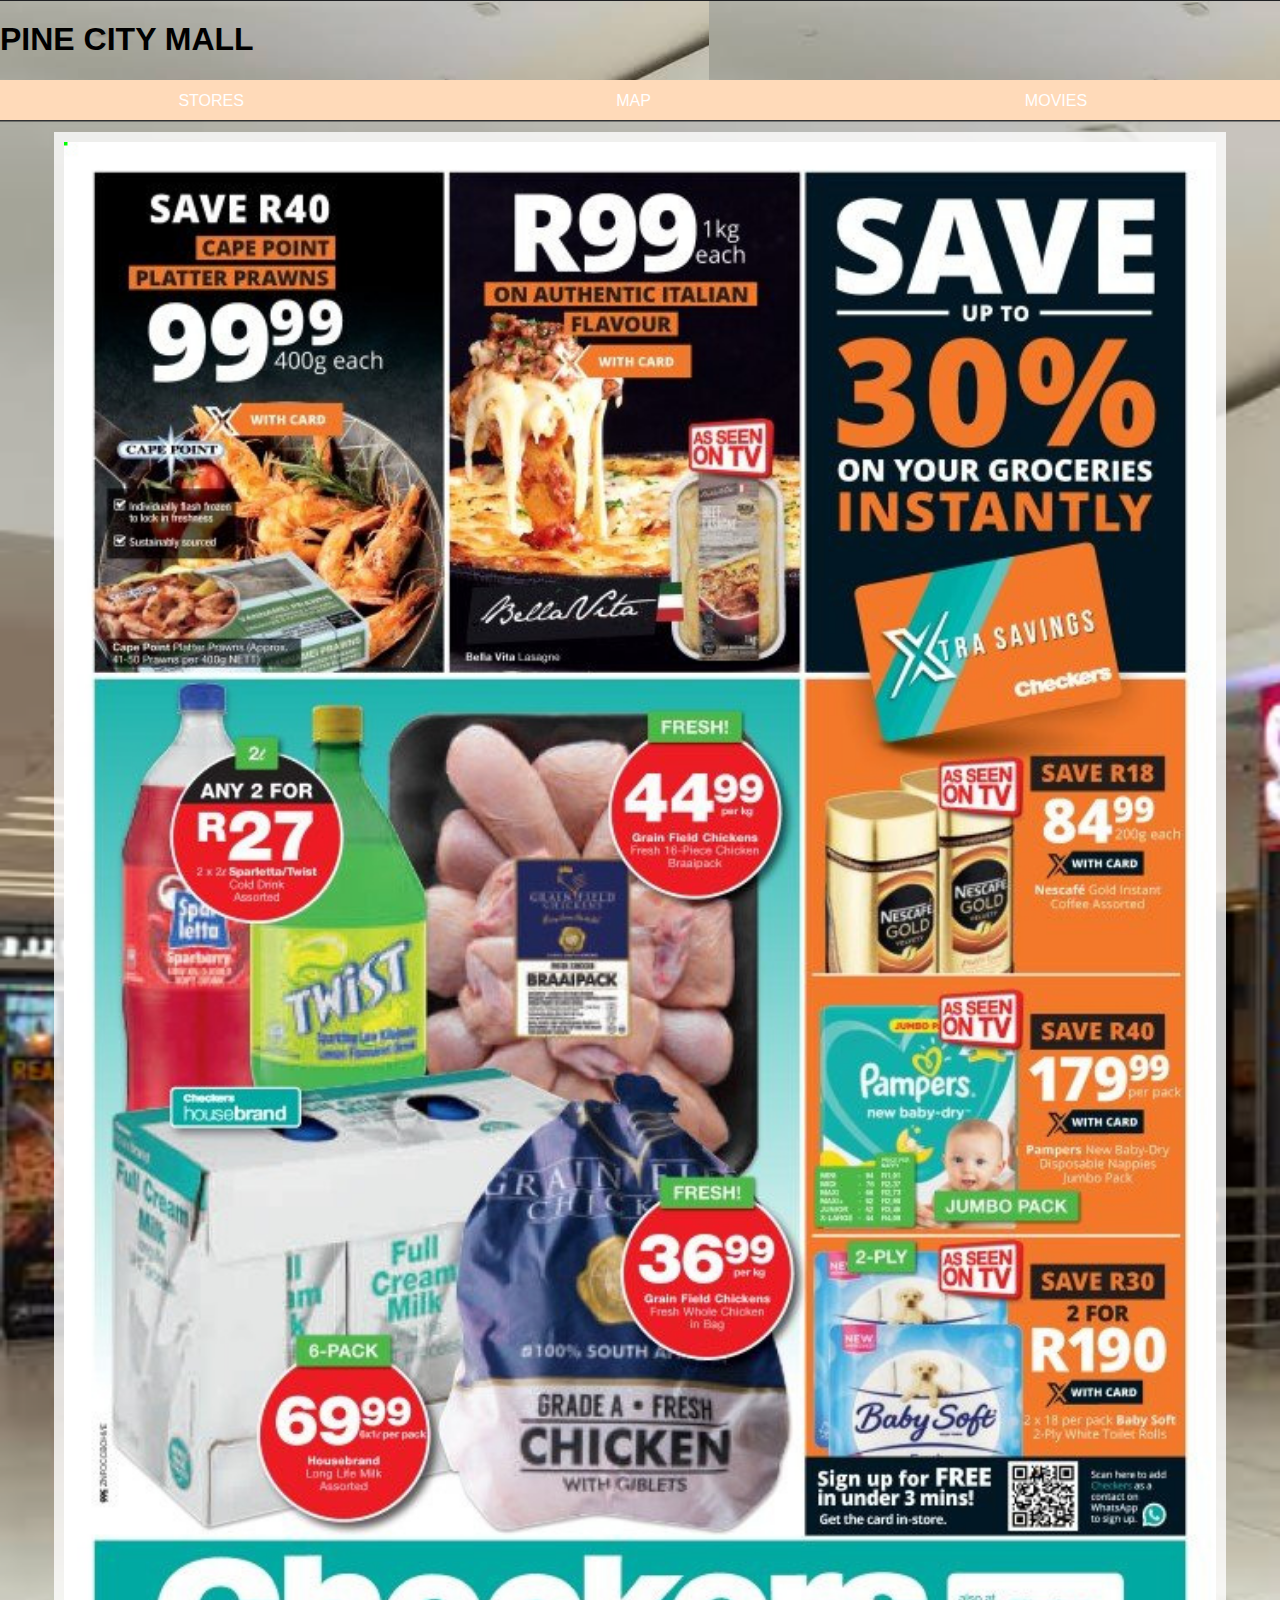
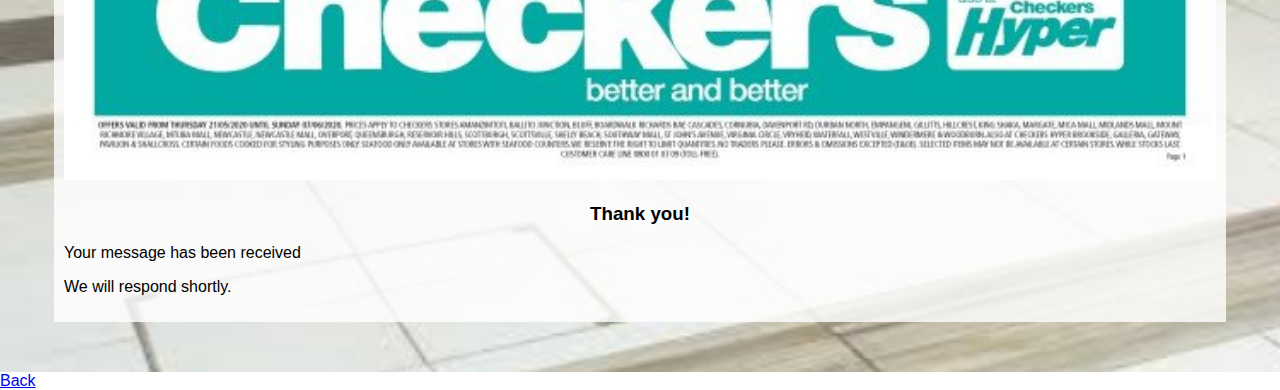
<file: message-received.html>
<!DOCTYPE html>
<html>
    <head>
        <link rel="stylesheet" href="style.css">
    </head>
    
    <body>
        <div id="header">
            <h1>PINE CITY MALL</h1>
        </div>
        <div id="tabs-top">
             <a href="stores.html">STORES</a> 
             <a href="index.html">MAP</a>
             <a href="movies.html">MOVIES</a>
        </div>
        <div id="main">
             <div id="content">
                   <div id="info-box-full">
                       <img src="images/checkers-sale.jpg">
                       <h3>Thank you!</h3>
                       <p>Your message has been received</p>
                       <p>We will respond shortly.</p>
                   </div>
             </div>
        </div>
        
        <a href="index.html">Back</a>
    </body>
</html>
</file>
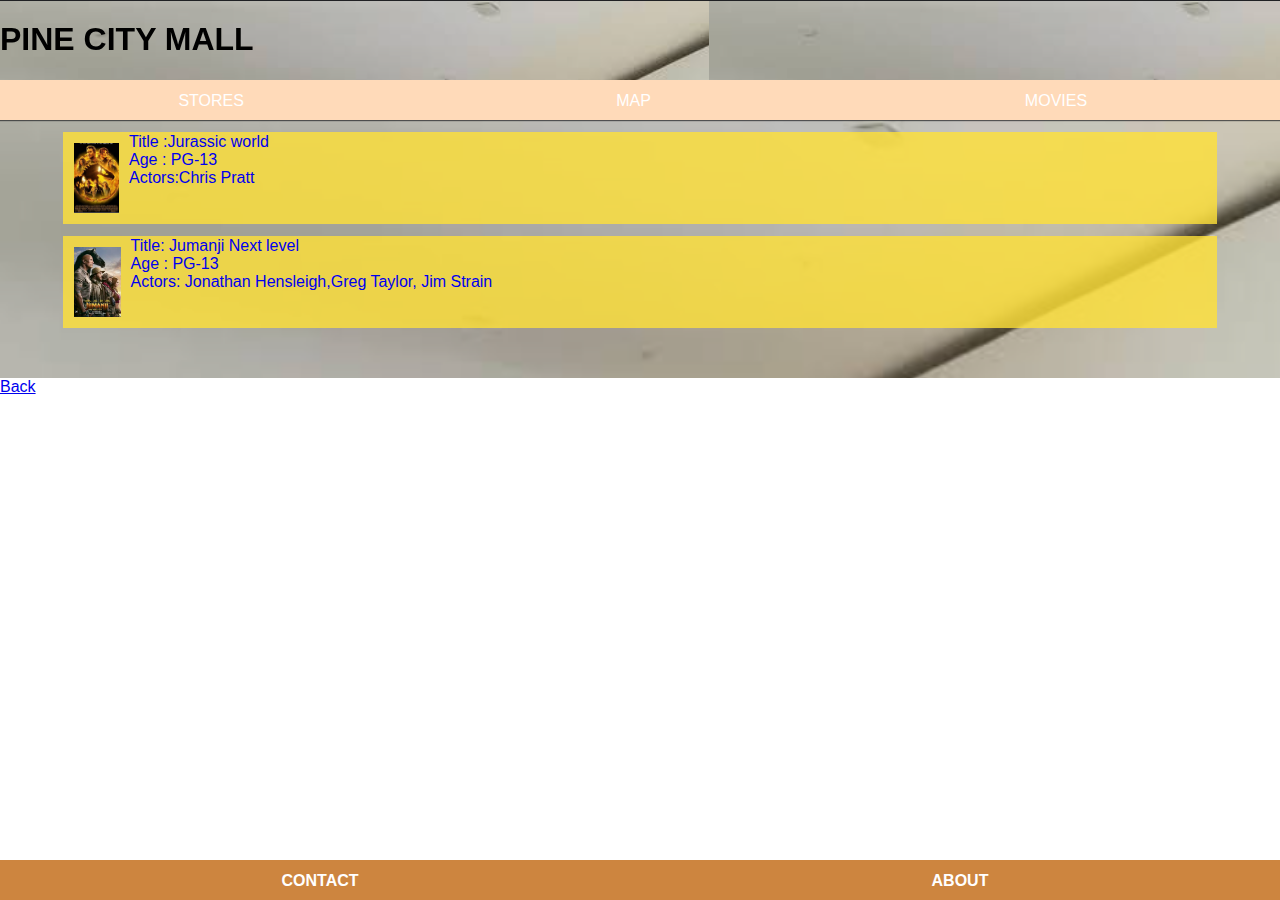
<file: movies.html>
<!DOCTYPE html>
<html>
    <head>
        <link rel="stylesheet" href="style.css">
    </head>

    <body>
        <div id="header">
            <h1>PINE CITY MALL</h1>>
        </div>
        <div id="tabs-top">
            <a href="stores.html">STORES</a>
            <a href="index.html">MAP</a>
            <a href="movies.html">MOVIES</a>
        </div>
        <div id="main">
           <div  id="content" >
              <a class="info-box" href="jurassic world.html">
                <img src="images/jurrasic world.png"/>
                <P>Title :Jurassic world</P>
                <p>Age : PG-13</p>
                <p>Actors:Chris Pratt</p>

            <a class="info-box" href="jumanji 2.html">
                <img src="images/jumanji 2.png"/>
                <p>Title: Jumanji Next level</p>
                <p>Age : PG-13</p>
                <p>Actors: Jonathan Hensleigh,Greg Taylor, Jim Strain</p>
               </a>
           </div>   
        </div>
        <div id="tabs-bottom">
            <a href="contact.html">CONTACT</a>
            <a href="about.html">ABOUT</a>
     </div>
     <a href="index.html">Back</a>
</body>
</html
</file>
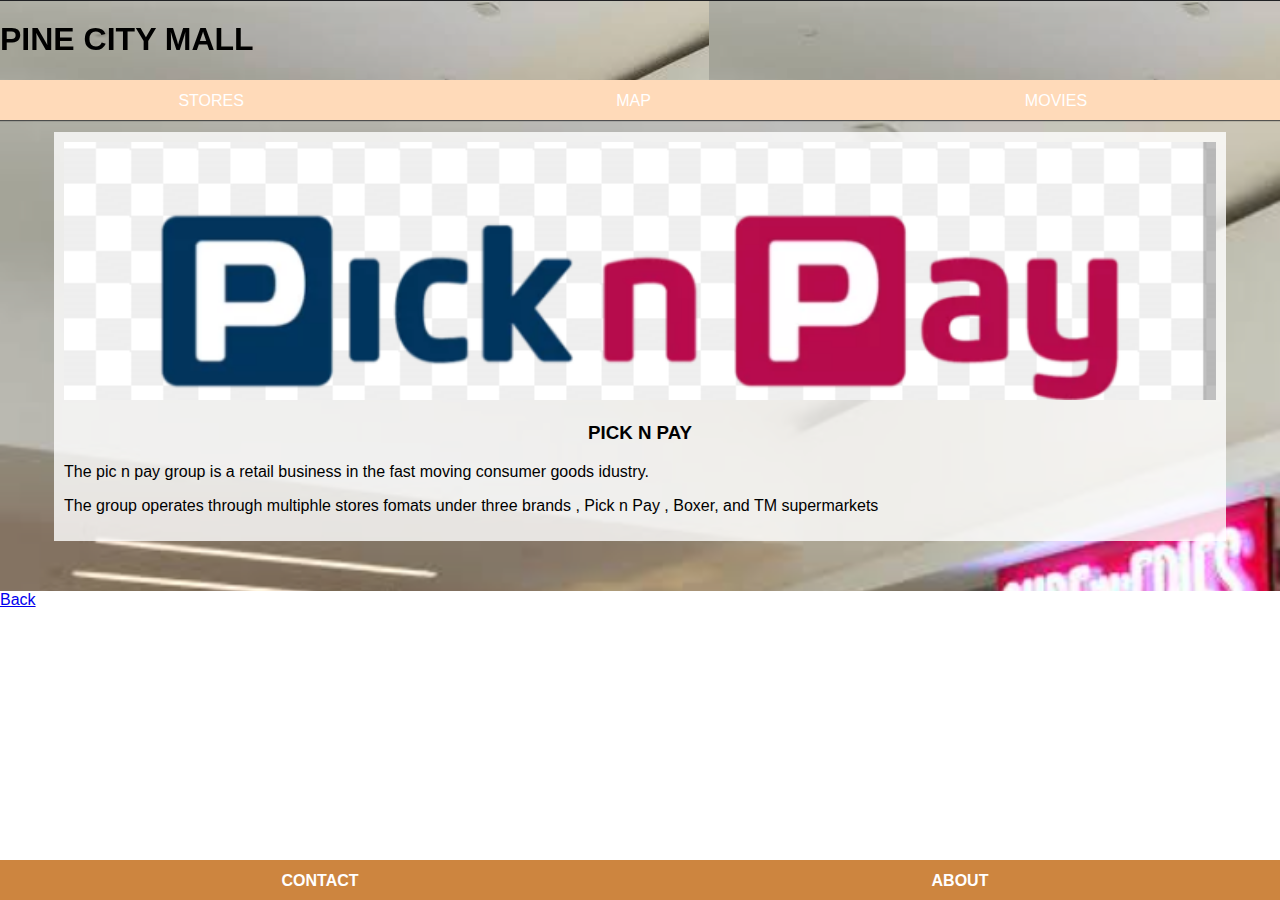
<file: pick n pay.html>
<!DOCTYPE html>
<html>
      <head>
            <link rel="stylesheet" href="style.css">
      </head>

      <body>
            <div id="header">
                  <h1>PINE CITY MALL</h1>>
            </div>
            <div id="tabs-top">
                  <a href="stores.html">STORES</a>
                  <a href="index.html">MAP</a>
                  <a href="movies.html">MOVIES</a>
            </div>
            <div id="main">
                  <div id="content">
                       <div id="info-box-full">
                            <img src="images/pick n pay logo.png"/>
                            <h3>PICK N PAY</h3>
                    <p>The pic n pay group is a retail business in the fast moving consumer goods idustry. 
                    <p>The group operates through multiphle stores fomats under three brands , Pick n Pay , Boxer, and TM supermarkets
     </div>
          </div>
            </div>
     <div id="tabs-bottom">
                   <a href="contact.html">CONTACT</a>
                   <a href="about.html">ABOUT</a>
            </div>
            <a href="index.html">Back</a>
      </body>
</html>
</file>
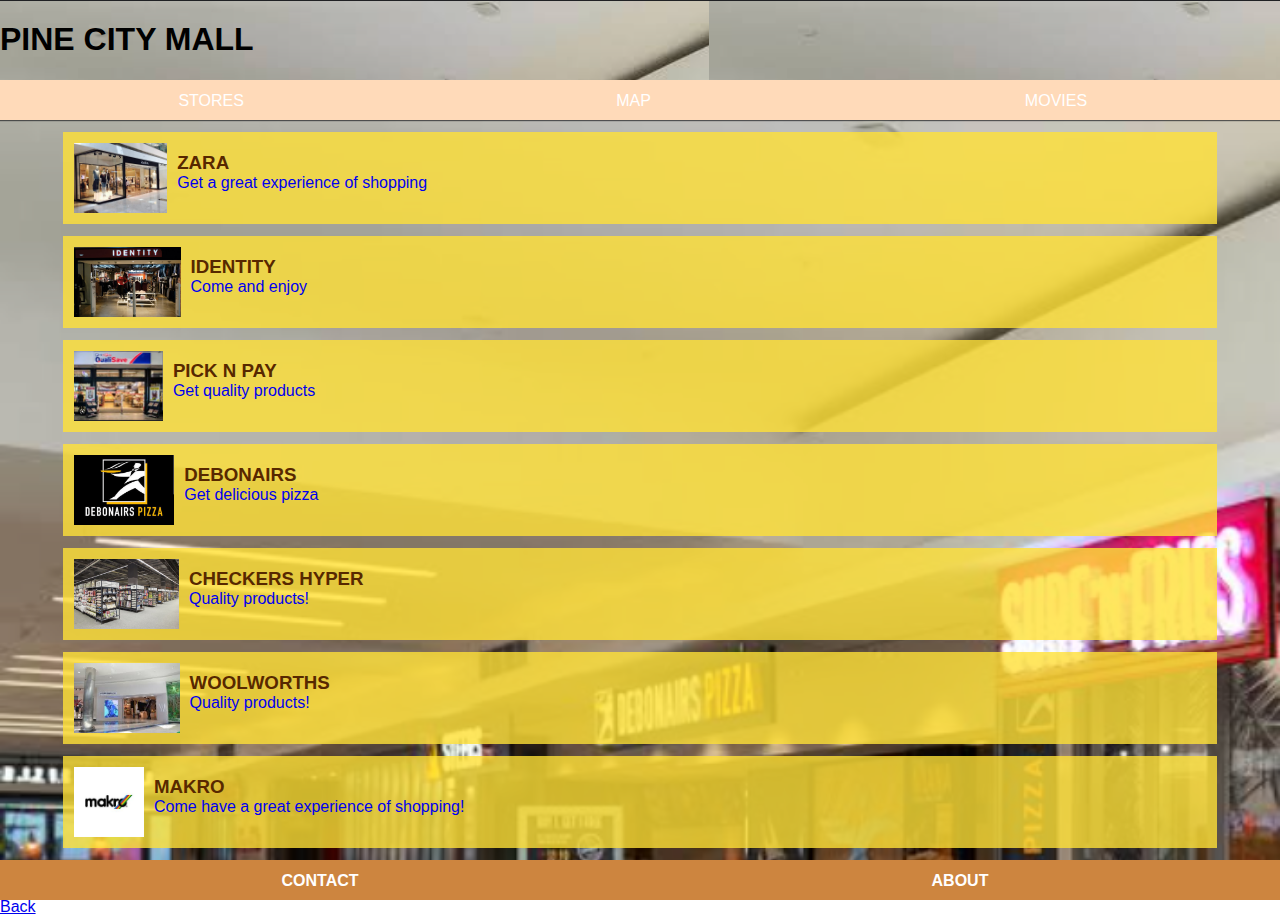
<file: stores.html>
<!DOCTYPE html>
<html>
    <head>
        <link rel="stylesheet" href="style.css">
    </head>

    <body>
        <div id="header">
          <h1>PINE CITY MALL</h1>
        </div>
        <div id="tabs-top">
            <a href="stores.html">STORES</a>
            <a href="index.html">MAP</a>
            <a href="movies.html">MOVIES</a>
        </div>
        <div id="main">
           <div  id="content" >
              <a class="info-box" href="zara.html">
                <img src="images/zara-outside2.png"/>
                <h3>ZARA</h3>
                <P>Get a great experience of shopping</P>
            <a class="info-box" href="identity.html">
                <img src="images/identity outside.png"/>
                <h3>IDENTITY</h3>
                <p>Come and enjoy</p>
               </a>

            <a class="info-box" href="pick n pay.html">
                <img src="images/pick n pay outside.png"/>
                <h3>PICK N PAY</h3>
                <p>Get quality products</p>
            </a>

            <a class="info-box" href="debonairs.html">
                <img src="images/debbonair logo.png"/>
                <h3>DEBONAIRS</h3>
                <p>Get delicious pizza</p>
            </a>
            <a class="info-box" href="checkers.html">
                <img src="images/checkers-inside2.jpg"/>
                <h3>CHECKERS HYPER</h3>
                <p>Quality products!</p>
            </a>
            <a class="info-box" href="woolworths.html">
                <img src="images/woolworths-outside1.jpg"/>
                <h3>WOOLWORTHS</h3>
                <p>Quality products!</p>
            </a>
            <a class="info-box" href="makro.html">
                <img src="images/makro-logo1.jpg"/>
                <h3>MAKRO</h3>
                <p>Come have a great experience of shopping!</p>
            </a>
           </div>   
        </div>
        <div id="tabs-bottom">
            <a href="contact.html">CONTACT</a>
            <a href="about.html">ABOUT</a>
     </div>
     <a href="index.html">Back</a>
</body>
</html
</file>
<file: style.css>
body{
    padding    : 0;
    margin     : 0;
    font-family: Helvetica;
}

/*=============HEADER=============*/
#header{
     position: fixed;
     top     : 0px;
     left    : 0px;
     z-index : 500;
     width   :100%;
     height  :80px;
     background-image  : url('images/mall\ \(2\).png');
     background-repeat: repeat-x;
}

#header img{
     display: block;
     margin : auto;
     height : 70%;
     padding-top: 15px;   
}
/*=============TOP-TABS=============*/

#tabs-top{
    position:fixed;
    top: 80px;
    left:0;
    z-index:500;
    width: 100%;
    height: 40px;
    background-color:peachpuff;
}

#tabs-top a{
    float:left;
    display:block;
    width: 33%;
    height:35px;
    font: weight 700;
    color: white;
    text-align: center;
    text-decoration: none;
    padding-top: 12px;
}

/*=============MAIN-HOME=============*/

#main-home{
    margin-top: 120px;
}

/*=============BOTTOM-TABS=============*/


#tabs-bottom {
    position: fixed;
    bottom: 0;
    left: 0;
    z-index: 500;
    width: 100%;
    height: 40px;
    background-color: peru;
}

#tabs-bottom a{
    float:left;
    display:block;
    width: 50%;
    height: 35px;
    font-weight: 700;
    color: #FFFF;
    text-align: center;
    text-decoration: none;
    padding-top: 12px;
}


/*==============MAIN==============*/

#main{
    margin-top: 119px;
    background: url('images/mall\ \(2\).png');
    background-size: cover;
    
}

#content{
    padding-top: 1px;
    padding-bottom: 50px;
}
/*=============INFO-BOX=============*/

a.info-box{
    text-decoration : none;
    background      : rgba(255 ,225, 55, .8);
    width           : 90%;
    height          : 90px;
    display         : block;
    margin          : auto;
    margin-top      : 12px;
    padding         : 1px; 
}
.info-box img{
    height : 70px;
    margin : 10px;
    float  : left;
}

.info-box h3{
    padding : 0;
    margin-bottom :0;
    width : 90%;
    color : #572800;
}

.info-box p{
    margin  : 0;
    padding : 0;
    width   : 90%;
    color   : 131313;
}

.info-box img.right{
    float      : right;
    margin-top : 25px;
    height    : 40px; 
}
/*=============INFO-BOX FULL=============*/

#info-box-full{
    background-color : rgba(255, 255, 255, .8) ;
    width   : 90%;
    display : block;
    margin  : auto;
    margin-top : 12px;
    padding    : 10px;
}



#info-box-full img{
    width : 100%;
}



#info-box-full h3{
    text-align : center;
}

img.info-box-weather{
    height : 30px;
     width  : 30px;
     margin : 10px;
     float  :left; 
}

h1.info-box-weather-icon{
    font-size  : 65px;
    font-weight: 200;
    padding    : 0;
    margin     : 0;
}

table{
    width:100% ;
}

td{
    border-top:1px solid #131313 ;
}

input{
    width: 100%;
      height: 25px;
      margin : 12px 0;
      border : 1px solid #929292;
}

textarea{
    width: 100%;
    height :25px;
    margin : 12px 0;
    border : 1px solid #929292;
}

.button{
    display : block;
    background-color: forestgreen;
    text-decoration : none;
    text-align  : center;
    color       : white;
    font-size   : 16px;
    font-weight : 600;
    margin : 12px 0;
    padding : 8px 0;
}
</file>
